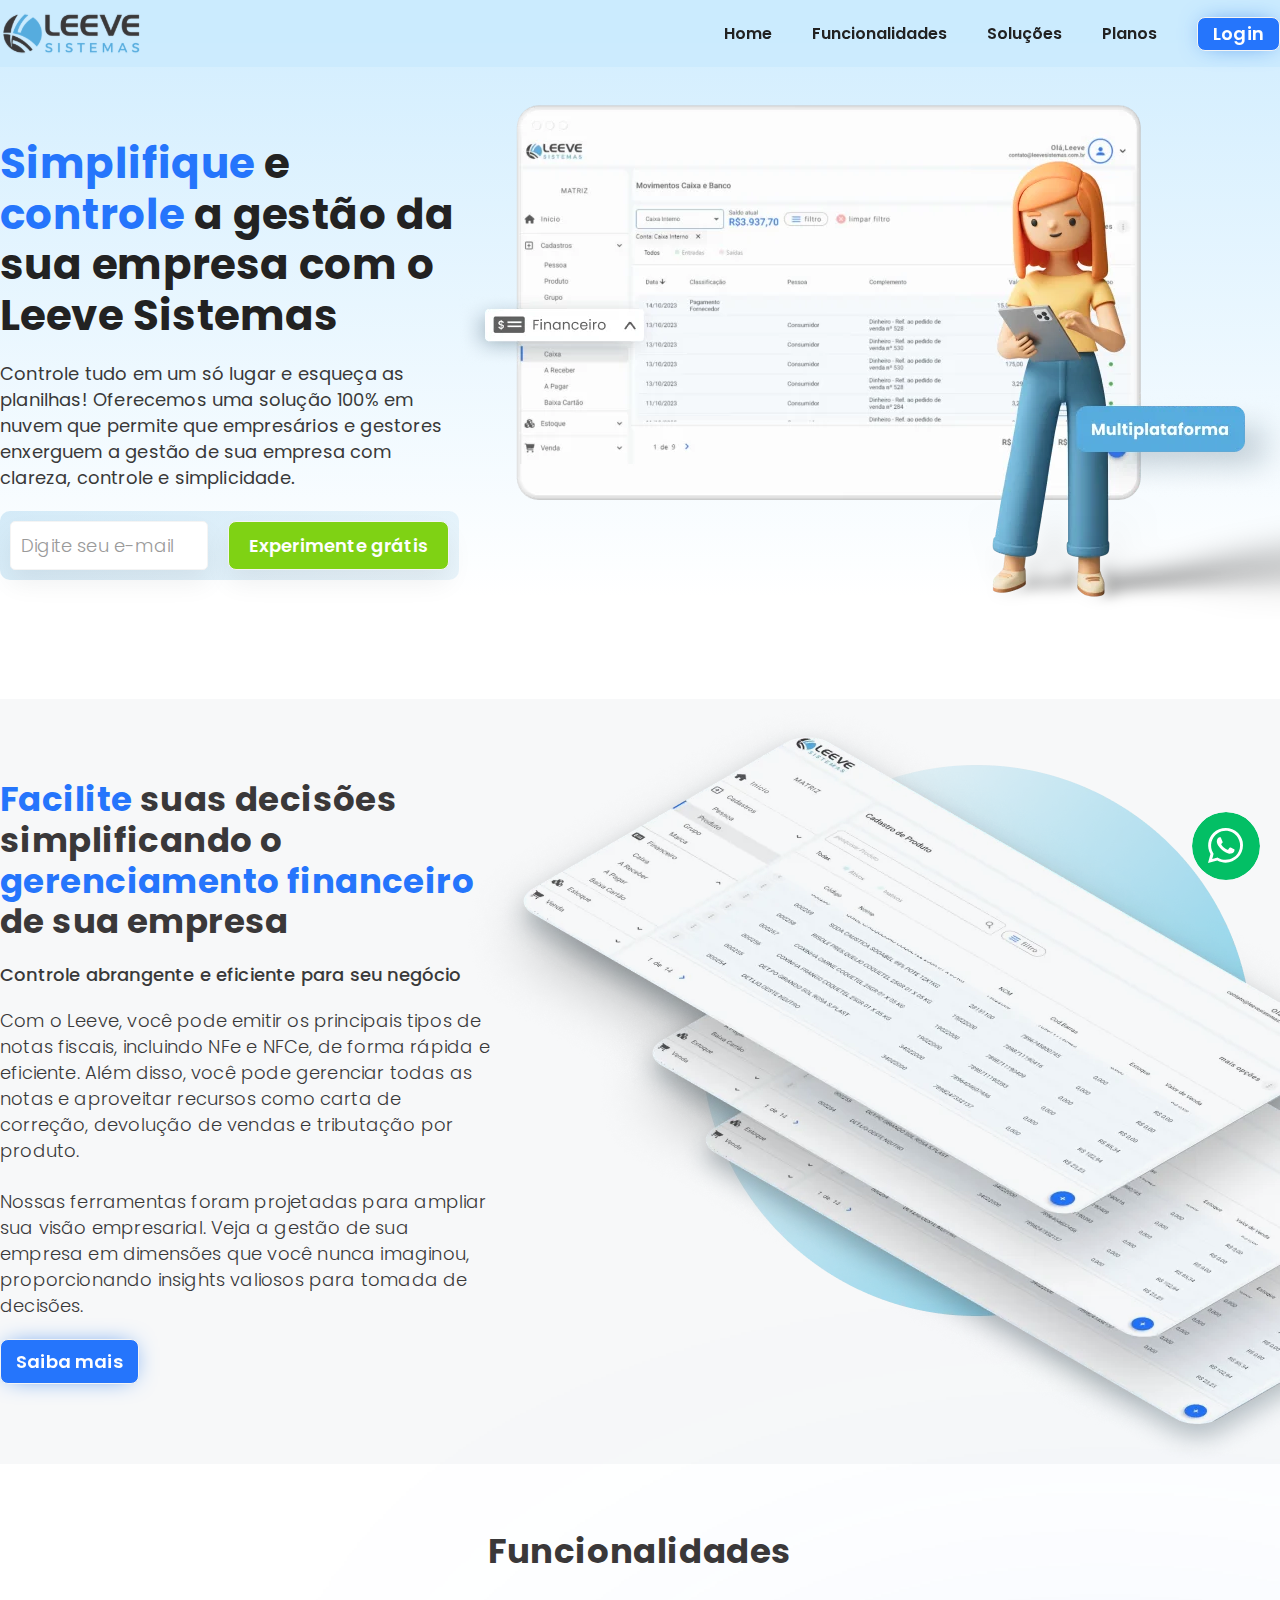
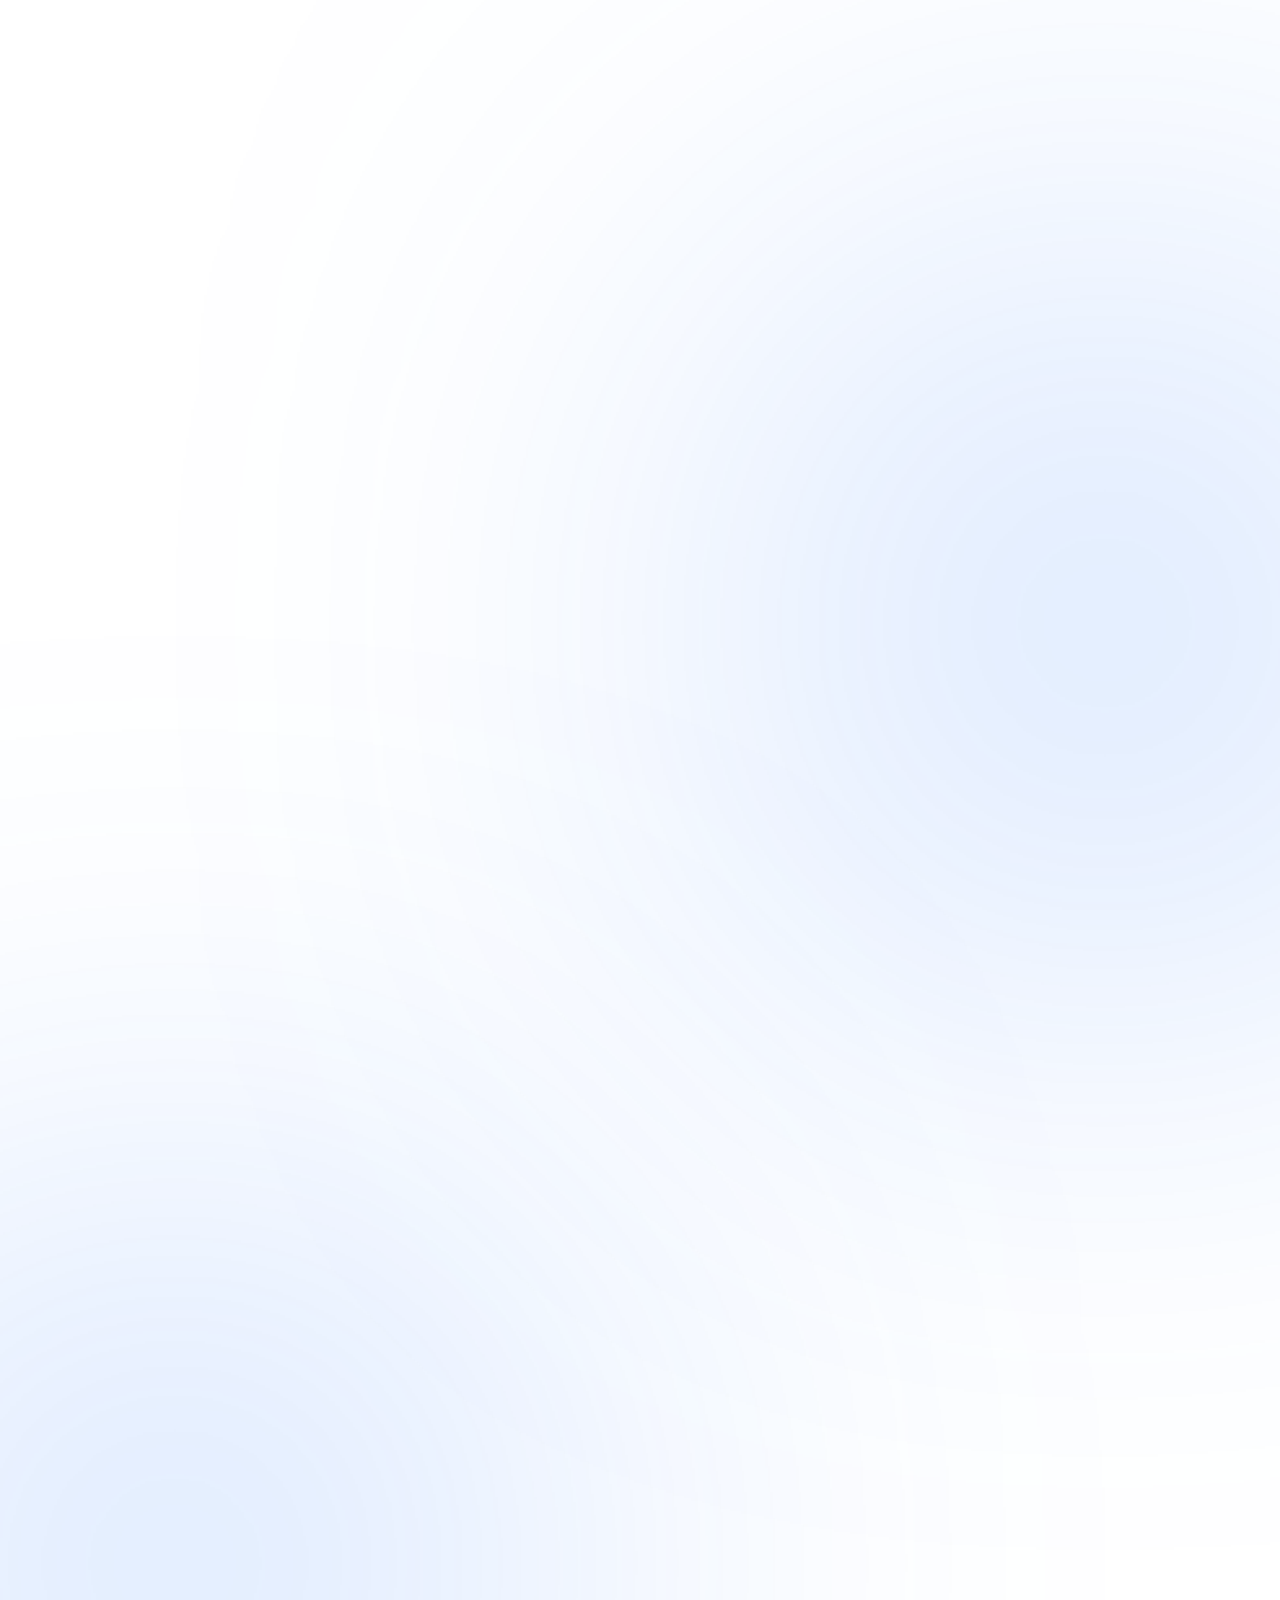
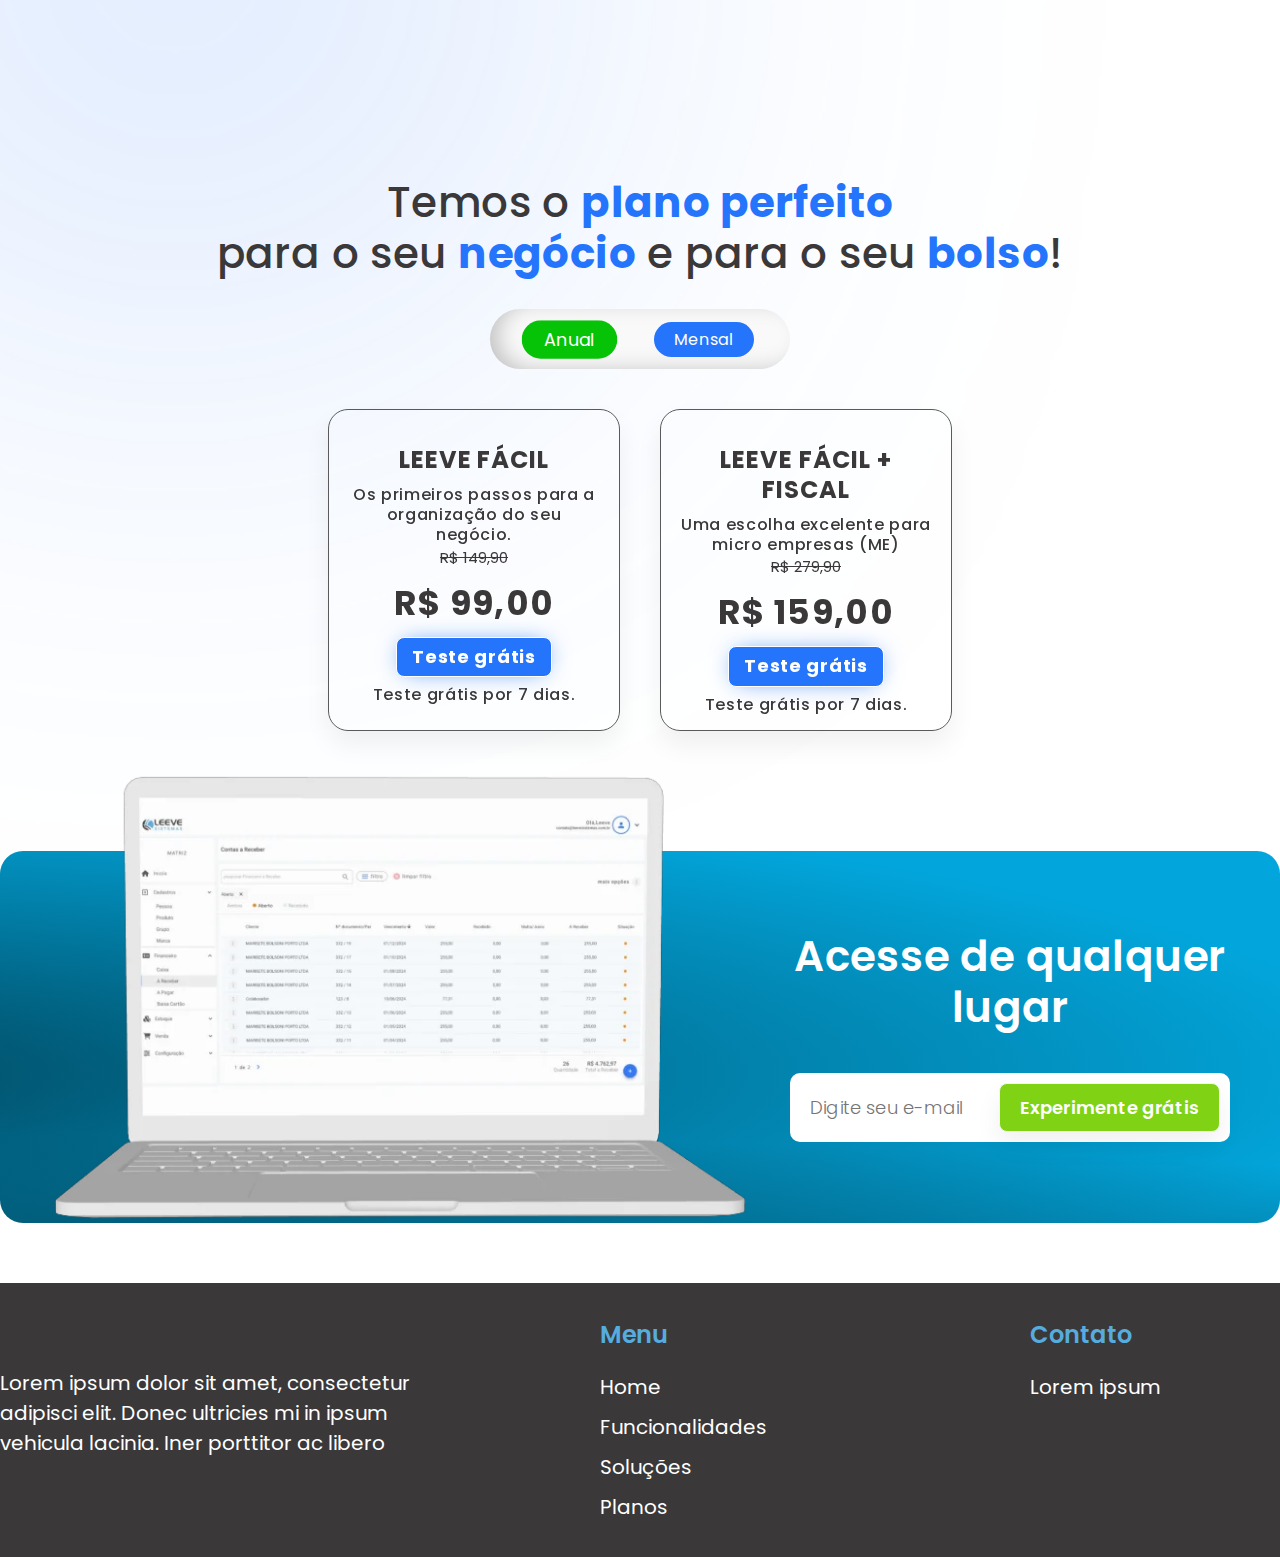
<file: index.html>
<!DOCTYPE html>
<html lang="pt-br">

<head>
    <meta charset="UTF-8">
    <meta name="viewport" content="width=device-width, initial-scale=1.0">
    <title>Leeve Sistemas</title>
    <link rel="stylesheet" href="css/style.css">
    <meta name="description"
        content="Simplifique a gestão da sua empresa! Controle tudo em um só lugar, esqueça as planilhas, venha para Leeve Sistemas! Teste gratis!">
    <meta property="og:image" content="https://carlosx559.github.io/leeve_sistemas/img/logo.png">
    <meta property="og:image:type" content="image/png">
    <link rel="apple-touch-icon" sizes="72x72" href="favicon/apple-touch-icon.png">
    <link rel="icon" type="image/png" sizes="32x32" href="favicon/favicon-32x32.png">
    <link rel="icon" type="image/png" sizes="16x16" href="favicon/favicon-16x16.png">
    <link rel="manifest" href="favicon/site.webmanifest">
    <link rel="mask-icon" href="favicon/safari-pinned-tab.svg" color="#5bbad5">
    <meta name="msapplication-TileColor" content="#da532c">
    <meta name="theme-color" content="#ffffff">
</head>

<body>

    <section id="home">
        <header>
            <div class="menu_mobile">

                <a href="index.html">
                    <img src="img/logo_leeve_sistemas.svg" alt="">
                </a>

                <svg class="menu_open" width="64" height="30" viewBox="0 0 64 30" fill="none"
                    xmlns="http://www.w3.org/2000/svg">
                    <rect width="64" height="2" rx="1" fill="#0C4DA2" />
                    <rect y="14" width="42.9589" height="2" rx="1" fill="#0C4DA2" />
                    <rect y="28" width="56.9863" height="2" rx="1" fill="#0C4DA2" />
                </svg>

            </div>

            <div class="container_menu" id="container_menu">
                <div class="container_menu_int">
                    <div class="area_menu">

                        <svg class="close" width="33" height="32" viewBox="0 0 33 32" fill="none"
                            xmlns="http://www.w3.org/2000/svg">
                            <rect x="0.583984" y="30.4811" width="42.9589" height="2" rx="1"
                                transform="rotate(-45 0.583984 30.4811)" fill="#0C4DA2" />
                            <rect x="30.9604" y="31.8955" width="42.9589" height="2" rx="1"
                                transform="rotate(-135 30.9604 31.8955)" fill="#0C4DA2" />
                        </svg>


                        <a href="index.html">
                            <img class="logo_desktop" src="img/logo_leeve_sistemas.svg" alt="">
                        </a>

                        <nav>
                            <ul>
                                <li>
                                    <a href="#home">
                                        Home
                                    </a>
                                </li>
                                <li>
                                    <a href="#funcionalidades">
                                        Funcionalidades
                                    </a>
                                </li>
                                <li>
                                    <a href="#solucoes">
                                        Soluções
                                    </a>
                                </li>
                                <li>
                                    <a href="#planos">
                                        Planos
                                    </a>
                                </li>
                                <li>
                                    <a href="https://app.moviva.com.br/login.xhtml" target="_blank">
                                        <div class="btn_menu btn_scale">
                                            <h2>
                                                Login
                                            </h2>
                                        </div>
                                    </a>
                                </li>
                                <!--<li>
                                    <a href="#">
                                        Contato
                                    </a>
                                </li>-->
                            </ul>
                        </nav>

                    </div>
                </div>
            </div>
        </header>

        <div class="area_whatsapp">
            <a href="https://api.whatsapp.com/send?phone=556696847219&text=Quero%20saber%20mais%20sobre%20a%20Leeve%20Sistemas!"
                target="_blank">
                <img class="animation" src="img/whatsapp.svg" alt="">
            </a>
        </div>

        <div class="container_home">
            <div class="container_home_int">
                <div class="area_home">
                    <div class="area_texts_home">
                        <div class="title_home">
                            <h2>
                                <b>Simplifique</b> e <b>controle</b> a gestão da sua empresa com o Leeve Sistemas
                            </h2>
                        </div>
                        <div class="sub_title_home">
                            <p>
                                Controle tudo em um só lugar e esqueça as planilhas! Oferecemos uma solução 100% em
                                nuvem que permite que empresários e gestores enxerguem a gestão de sua empresa com
                                clareza, controle e simplicidade.
                            </p>
                        </div>
                        <form action="" method="POST" id="email_home">
                            <input class="email" type="email" name="email" placeholder="Digite seu e-mail" required>
                            <input class="enviar" type="submit" value="Experimente grátis">
                        </form>
                    </div>

                    <img class="home_bg" src="img/home_bg.webp" alt="">

                </div>

                <!--<div class="area_icones">
                    <div class="icones_home">
                        <div class="icones_home_int">
                            <svg width="42" height="28" viewBox="0 0 42 28" fill="none"
                                xmlns="http://www.w3.org/2000/svg">
                                <path
                                    d="M4.66667 2.33333C3.37604 2.33333 2.33333 3.37604 2.33333 4.66667V23.3333C2.33333 24.624 3.37604 25.6667 4.66667 25.6667H37.3333C38.624 25.6667 39.6667 24.624 39.6667 23.3333V4.66667C39.6667 3.37604 38.624 2.33333 37.3333 2.33333H4.66667ZM0 4.66667C0 2.09271 2.09271 0 4.66667 0H37.3333C39.9073 0 42 2.09271 42 4.66667V23.3333C42 25.9073 39.9073 28 37.3333 28H4.66667C2.09271 28 0 25.9073 0 23.3333V4.66667ZM6.41667 5.25H7.58333C8.225 5.25 8.75 5.775 8.75 6.41667V7.58333C8.75 8.225 8.225 8.75 7.58333 8.75H6.41667C5.775 8.75 5.25 8.225 5.25 7.58333V6.41667C5.25 5.775 5.775 5.25 6.41667 5.25ZM5.25 13.4167C5.25 12.775 5.775 12.25 6.41667 12.25H7.58333C8.225 12.25 8.75 12.775 8.75 13.4167V14.5833C8.75 15.225 8.225 15.75 7.58333 15.75H6.41667C5.775 15.75 5.25 15.225 5.25 14.5833V13.4167ZM6.41667 19.25H7.58333C8.225 19.25 8.75 19.775 8.75 20.4167V21.5833C8.75 22.225 8.225 22.75 7.58333 22.75H6.41667C5.775 22.75 5.25 22.225 5.25 21.5833V20.4167C5.25 19.775 5.775 19.25 6.41667 19.25ZM12.25 6.41667C12.25 5.775 12.775 5.25 13.4167 5.25H14.5833C15.225 5.25 15.75 5.775 15.75 6.41667V7.58333C15.75 8.225 15.225 8.75 14.5833 8.75H13.4167C12.775 8.75 12.25 8.225 12.25 7.58333V6.41667ZM13.4167 12.25H14.5833C15.225 12.25 15.75 12.775 15.75 13.4167V14.5833C15.75 15.225 15.225 15.75 14.5833 15.75H13.4167C12.775 15.75 12.25 15.225 12.25 14.5833V13.4167C12.25 12.775 12.775 12.25 13.4167 12.25ZM19.25 6.41667C19.25 5.775 19.775 5.25 20.4167 5.25H21.5833C22.225 5.25 22.75 5.775 22.75 6.41667V7.58333C22.75 8.225 22.225 8.75 21.5833 8.75H20.4167C19.775 8.75 19.25 8.225 19.25 7.58333V6.41667ZM20.4167 12.25H21.5833C22.225 12.25 22.75 12.775 22.75 13.4167V14.5833C22.75 15.225 22.225 15.75 21.5833 15.75H20.4167C19.775 15.75 19.25 15.225 19.25 14.5833V13.4167C19.25 12.775 19.775 12.25 20.4167 12.25ZM26.25 6.41667C26.25 5.775 26.775 5.25 27.4167 5.25H28.5833C29.225 5.25 29.75 5.775 29.75 6.41667V7.58333C29.75 8.225 29.225 8.75 28.5833 8.75H27.4167C26.775 8.75 26.25 8.225 26.25 7.58333V6.41667ZM27.4167 12.25H28.5833C29.225 12.25 29.75 12.775 29.75 13.4167V14.5833C29.75 15.225 29.225 15.75 28.5833 15.75H27.4167C26.775 15.75 26.25 15.225 26.25 14.5833V13.4167C26.25 12.775 26.775 12.25 27.4167 12.25ZM33.25 6.41667C33.25 5.775 33.775 5.25 34.4167 5.25H35.5833C36.225 5.25 36.75 5.775 36.75 6.41667V7.58333C36.75 8.225 36.225 8.75 35.5833 8.75H34.4167C33.775 8.75 33.25 8.225 33.25 7.58333V6.41667ZM34.4167 12.25H35.5833C36.225 12.25 36.75 12.775 36.75 13.4167V14.5833C36.75 15.225 36.225 15.75 35.5833 15.75H34.4167C33.775 15.75 33.25 15.225 33.25 14.5833V13.4167C33.25 12.775 33.775 12.25 34.4167 12.25ZM33.25 20.4167C33.25 19.775 33.775 19.25 34.4167 19.25H35.5833C36.225 19.25 36.75 19.775 36.75 20.4167V21.5833C36.75 22.225 36.225 22.75 35.5833 22.75H34.4167C33.775 22.75 33.25 22.225 33.25 21.5833V20.4167ZM12.8333 19.8333H29.1667C29.8083 19.8333 30.3333 20.3583 30.3333 21C30.3333 21.6417 29.8083 22.1667 29.1667 22.1667H12.8333C12.1917 22.1667 11.6667 21.6417 11.6667 21C11.6667 20.3583 12.1917 19.8333 12.8333 19.8333Z"
                                    fill="#42454A" />
                            </svg>
                            <div class="title_icones_home">
                                <h2>
                                    Acessibilidade
                                </h2>
                            </div>
                        </div>
                    </div>
                    <div class="icones_home">
                        <div class="icones_home_int">
                            <svg width="40" height="36" viewBox="0 0 40 36" fill="none"
                                xmlns="http://www.w3.org/2000/svg">
                                <path
                                    d="M12.5 3.6V7.2H27.5V3.6C27.5 2.94 26.9375 2.4 26.25 2.4H13.75C13.0625 2.4 12.5 2.94 12.5 3.6ZM10 7.2V3.6C10 1.6125 11.6797 0 13.75 0H26.25C28.3203 0 30 1.6125 30 3.6V7.2H35C37.7578 7.2 40 9.3525 40 12V31.2C40 33.8475 37.7578 36 35 36H5C2.24219 36 0 33.8475 0 31.2V12C0 9.3525 2.24219 7.2 5 7.2H10ZM28.75 9.6H11.25H5C3.61719 9.6 2.5 10.6725 2.5 12V31.2C2.5 32.5275 3.61719 33.6 5 33.6H35C36.3828 33.6 37.5 32.5275 37.5 31.2V12C37.5 10.6725 36.3828 9.6 35 9.6H28.75Z"
                                    fill="#42454A" />
                            </svg>
                            <div class="title_icones_home">
                                <h2>
                                    Gestão
                                </h2>
                            </div>
                        </div>
                    </div>
                    <div class="icones_home">
                        <div class="icones_home_int">
                            <svg width="24" height="36" viewBox="0 0 24 36" fill="none"
                                xmlns="http://www.w3.org/2000/svg">
                                <path
                                    d="M20.0659 18.1477C21.1705 16.5094 21.8182 14.5266 21.8182 12.375C21.8182 6.78516 17.4205 2.25 12 2.25C6.57955 2.25 2.18182 6.78516 2.18182 12.375C2.18182 14.5266 2.82955 16.5094 3.93409 18.1477C4.21364 18.5625 4.53409 19.0125 4.86136 19.4836C5.72727 20.7141 6.70909 22.0992 7.45227 23.4984C8.05909 24.6375 8.38636 25.8398 8.55682 27.007H6.34091C6.19091 26.1633 5.93864 25.3406 5.53636 24.5813C4.86136 23.3156 4.02273 22.1273 3.18409 20.9391C2.82955 20.4398 2.475 19.9406 2.13409 19.4344C0.790909 17.4305 0 14.9977 0 12.375C0 5.54063 5.37273 0 12 0C18.6273 0 24 5.54063 24 12.375C24 14.9977 23.2091 17.4305 21.8591 19.4273C21.5182 19.9336 21.1636 20.4328 20.8091 20.932C19.9705 22.1133 19.1318 23.3016 18.4568 24.5742C18.0545 25.3336 17.8023 26.1562 17.6523 27H15.4432C15.6136 25.8328 15.9409 24.6305 16.5477 23.4914C17.2909 22.0852 18.2727 20.7 19.1386 19.4766C19.4727 19.0055 19.7864 18.5625 20.0659 18.1406V18.1477ZM12 6.75C8.98636 6.75 6.54545 9.26719 6.54545 12.375C6.54545 12.9937 6.05455 13.5 5.45455 13.5C4.85455 13.5 4.36364 12.9937 4.36364 12.375C4.36364 8.02266 7.77955 4.5 12 4.5C12.6 4.5 13.0909 5.00625 13.0909 5.625C13.0909 6.24375 12.6 6.75 12 6.75ZM8.91136 31.5C9.36136 32.8078 10.575 33.75 12 33.75C13.425 33.75 14.6386 32.8078 15.0886 31.5H8.91136ZM6.54545 30.375V30.0023C6.54545 29.5875 6.87273 29.25 7.275 29.25H16.725C17.1273 29.25 17.4545 29.5875 17.4545 30.0023V30.375C17.4545 33.4828 15.0136 36 12 36C8.98636 36 6.54545 33.4828 6.54545 30.375Z"
                                    fill="#42454A" />
                            </svg>
                            <div class="title_icones_home">
                                <h2>
                                    Soluções
                                </h2>
                            </div>
                        </div>
                    </div>
                    <div class="icones_home">
                        <div class="icones_home_int">
                            <svg width="36" height="36" viewBox="0 0 36 36" fill="none"
                                xmlns="http://www.w3.org/2000/svg">
                                <path
                                    d="M18 2.25C22.1772 2.25 26.1832 3.90937 29.1369 6.86307C32.0906 9.81677 33.75 13.8228 33.75 18C33.75 22.1772 32.0906 26.1832 29.1369 29.1369C26.1832 32.0906 22.1772 33.75 18 33.75C13.8228 33.75 9.81677 32.0906 6.86307 29.1369C3.90937 26.1832 2.25 22.1772 2.25 18C2.25 13.8228 3.90937 9.81677 6.86307 6.86307C9.81677 3.90937 13.8228 2.25 18 2.25ZM18 36C22.7739 36 27.3523 34.1036 30.7279 30.7279C34.1036 27.3523 36 22.7739 36 18C36 13.2261 34.1036 8.64773 30.7279 5.27208C27.3523 1.89642 22.7739 0 18 0C13.2261 0 8.64773 1.89642 5.27208 5.27208C1.89642 8.64773 0 13.2261 0 18C0 22.7739 1.89642 27.3523 5.27208 30.7279C8.64773 34.1036 13.2261 36 18 36ZM18 22.5C18.5967 22.5 19.169 22.7371 19.591 23.159C20.0129 23.581 20.25 24.1533 20.25 24.75C20.25 25.3467 20.0129 25.919 19.591 26.341C19.169 26.7629 18.5967 27 18 27C17.4033 27 16.831 26.7629 16.409 26.341C15.9871 25.919 15.75 25.3467 15.75 24.75C15.75 24.1533 15.9871 23.581 16.409 23.159C16.831 22.7371 17.4033 22.5 18 22.5ZM18 29.25C20.482 29.25 22.5 27.232 22.5 24.75C22.5 22.6547 21.0656 20.8898 19.125 20.3906V6.75C19.125 6.13125 18.6188 5.625 18 5.625C17.3813 5.625 16.875 6.13125 16.875 6.75V20.3906C14.9344 20.8898 13.5 22.6547 13.5 24.75C13.5 27.232 15.518 29.25 18 29.25ZM10.125 11.8125C10.5726 11.8125 11.0018 11.6347 11.3182 11.3182C11.6347 11.0018 11.8125 10.5726 11.8125 10.125C11.8125 9.67745 11.6347 9.24823 11.3182 8.93176C11.0018 8.61529 10.5726 8.4375 10.125 8.4375C9.67745 8.4375 9.24823 8.61529 8.93176 8.93176C8.61529 9.24823 8.4375 9.67745 8.4375 10.125C8.4375 10.5726 8.61529 11.0018 8.93176 11.3182C9.24823 11.6347 9.67745 11.8125 10.125 11.8125ZM8.4375 18C8.4375 17.5524 8.25971 17.1232 7.94324 16.8068C7.62678 16.4903 7.19755 16.3125 6.75 16.3125C6.30245 16.3125 5.87323 16.4903 5.55676 16.8068C5.24029 17.1232 5.0625 17.5524 5.0625 18C5.0625 18.4476 5.24029 18.8768 5.55676 19.1932C5.87323 19.5097 6.30245 19.6875 6.75 19.6875C7.19755 19.6875 7.62678 19.5097 7.94324 19.1932C8.25971 18.8768 8.4375 18.4476 8.4375 18ZM29.25 19.6875C29.6976 19.6875 30.1268 19.5097 30.4432 19.1932C30.7597 18.8768 30.9375 18.4476 30.9375 18C30.9375 17.5524 30.7597 17.1232 30.4432 16.8068C30.1268 16.4903 29.6976 16.3125 29.25 16.3125C28.8024 16.3125 28.3732 16.4903 28.0568 16.8068C27.7403 17.1232 27.5625 17.5524 27.5625 18C27.5625 18.4476 27.7403 18.8768 28.0568 19.1932C28.3732 19.5097 28.8024 19.6875 29.25 19.6875ZM27.5625 10.125C27.5625 9.67745 27.3847 9.24823 27.0682 8.93176C26.7518 8.61529 26.3226 8.4375 25.875 8.4375C25.4274 8.4375 24.9982 8.61529 24.6818 8.93176C24.3653 9.24823 24.1875 9.67745 24.1875 10.125C24.1875 10.5726 24.3653 11.0018 24.6818 11.3182C24.9982 11.6347 25.4274 11.8125 25.875 11.8125C26.3226 11.8125 26.7518 11.6347 27.0682 11.3182C27.3847 11.0018 27.5625 10.5726 27.5625 10.125Z"
                                    fill="#42454A" />
                            </svg>

                            <div class="title_icones_home">
                                <h2>
                                    Entrega
                                </h2>
                            </div>
                        </div>
                    </div>
                    <div class="icones_home">
                        <div class="icones_home_int">
                            <svg width="48" height="36" viewBox="0 0 48 36" fill="none"
                                xmlns="http://www.w3.org/2000/svg">
                                <path
                                    d="M22.6667 2.57143C23.4 2.57143 24 3.15 24 3.85714V14.1429C24 14.85 23.4 15.4286 22.6667 15.4286H4C3.26667 15.4286 2.66667 14.85 2.66667 14.1429V3.85714C2.66667 3.15 3.26667 2.57143 4 2.57143H22.6667ZM4 0C1.79167 0 0 1.72768 0 3.85714V14.1429C0 16.2723 1.79167 18 4 18H22.6667C24.875 18 26.6667 16.2723 26.6667 14.1429V3.85714C26.6667 1.72768 24.875 0 22.6667 0H4ZM44 2.57143C44.7333 2.57143 45.3333 3.15 45.3333 3.85714V24.4286C45.3333 25.1357 44.7333 25.7143 44 25.7143H36C35.2667 25.7143 34.6667 25.1357 34.6667 24.4286V3.85714C34.6667 3.15 35.2667 2.57143 36 2.57143H44ZM36 0C33.7917 0 32 1.72768 32 3.85714V24.4286C32 26.558 33.7917 28.2857 36 28.2857H44C46.2083 28.2857 48 26.558 48 24.4286V3.85714C48 1.72768 46.2083 0 44 0H36ZM9.33333 24.4286H24C24.7333 24.4286 25.3333 25.0071 25.3333 25.7143V32.1429C25.3333 32.85 24.7333 33.4286 24 33.4286H9.33333C8.6 33.4286 8 32.85 8 32.1429V25.7143C8 25.0071 8.6 24.4286 9.33333 24.4286ZM5.33333 25.7143V32.1429C5.33333 34.2723 7.125 36 9.33333 36H24C26.2083 36 28 34.2723 28 32.1429V25.7143C28 23.5848 26.2083 21.8571 24 21.8571H9.33333C7.125 21.8571 5.33333 23.5848 5.33333 25.7143Z"
                                    fill="#42454A" />
                            </svg>

                            <div class="title_icones_home">
                                <h2>
                                    Personalização
                                </h2>
                            </div>
                        </div>
                    </div>
                </div>-->

            </div>
        </div>

    </section>

    <div class="container_controle">
        <div class="container_controle_int">
            <div class="area_controle">
                <div class="area_texts_controle">
                    <div class="title_controle animation_texts">
                        <h2>
                            <b>Facilite</b> suas decisões simplificando o <b>gerenciamento financeiro</b> de sua empresa
                        </h2>
                    </div>
                    <div class="info_controle animation_texts">
                        <p>
                            Controle abrangente e eficiente para seu negócio
                        </p>
                    </div>
                    <div class="sub_title_controle animation_texts">
                        <p>
                            Com o Leeve, você pode emitir os principais tipos de notas fiscais, incluindo NFe e NFCe, de
                            forma rápida e eficiente. Além disso, você pode gerenciar todas as notas e aproveitar
                            recursos como carta de correção, devolução de vendas e tributação por produto.<br><br>

                            Nossas ferramentas foram projetadas para ampliar sua visão empresarial. Veja a gestão de sua
                            empresa em dimensões que você nunca imaginou, proporcionando insights valiosos para tomada
                            de decisões.
                        </p>
                    </div>
                    <a href="https://api.whatsapp.com/send?phone=556696847219&text=Quero%20saber%20mais%20sobre%20a%20Leeve%20Sistemas!"
                        target="_blank">
                        <div class="btn_lead animation_texts">
                            <h2>Saiba mais</h2>
                        </div>
                    </a>

                </div>


                <img class="controle" src="img/controle.webp" alt="">

                <!--<div class="area_box_controle">
                    <div class="box_controle">

                    </div>

                    <div class="box_controle_2">
                        
                    </div>
                </div>-->

            </div>
        </div>
    </div>


    <div class="container_cards" id="funcionalidades">
        <div class="container_cards_int">
            <div class="title_cards">
                <h2>
                    Funcionalidades
                </h2>
            </div>
            <div class="area_cards">

                <div class="cards_section cards_bg1" data-animation="down" data-delay-1>
                    <div class="cards_section_int">
                        <img src="img/gerenciamento.svg" alt="">

                        <div class="title_cards_section color-texts">
                            <h2 class="color-texts">
                                Gerenciamento
                            </h2>
                        </div>

                        <div class="sub_title_cards_section color-texts">
                            <p class="color-texts">
                                Avalie as contas a receber e a pagar, estabeleça limite de crédito, emita recibos e
                                promissórias, crie relatórios personalizados e mantenha o controle do caixa e do banco.
                            </p>
                        </div>

                    </div>

                </div>

                <div class="cards_section cards_bg2" data-animation="down" data-delay-2>
                    <div class="cards_section_int">
                        <img src="img/facilidade.svg" alt="">

                        <div class="title_cards_section color-texts">
                            <h2 class="color-texts">
                                Facilidade
                            </h2>
                        </div>

                        <div class="sub_title_cards_section color-texts">
                            <p class="color-texts">
                                Emita comprovantes, acompanhe descontos e créditos, receba alertas de estoque, lide com
                                devoluções de venda e envie comprovantes pelo WhatsApp.
                            </p>
                        </div>

                    </div>

                </div>

                <div class="cards_section cards_bg3" data-animation="down" data-delay-3>
                    <div class="cards_section_int">
                        <img src="img/organizacao.svg" alt="">

                        <div class="title_cards_section">
                            <h2 class="color-texts">
                                Organização
                            </h2>
                        </div>

                        <div class="sub_title_cards_section">
                            <p class="color-texts">
                                Cadastre, gerencie e organize seus produtos de forma simples, por grupo e marca, além da
                                emissão de relatórios gerenciais para a dimensão de sua rotina.
                            </p>
                        </div>

                    </div>

                </div>

            </div>
        </div>
    </div>

    <div class="container_compativel" id="solucoes">
        <div class="container_compativel_int">

            <div class="box_blur_1"></div>
            <div class="box_blur_2"></div>

            <div class="area_compativel_total">
                <div class="area_compativel">
                    <img class="sistemas_solucoes" src="img/gestao.webp" alt="" width="631" height="447"
                        data-animation="left" loading="lazy">

                    <div class="area_texts_compativel">
                        <div class="title_compativel color-1" data-animation="right" data-delay-1>
                            <h2>
                                Gestão <b>transparente</b> e <b>transformadora</b>
                            </h2>
                        </div>
                        <div class="sub_title_compativel color-2" data-animation="right" data-delay-2>
                            <p>
                                O Leeve Sistemas oferece um controle total sobre suas finanças na nuvem. Nossa abordagem
                                simplificada permite que você enxergue todos os aspectos do seu negócio, desde o fluxo
                                de caixa até o que está lucrando, pagando e recebendo. Simplifique a gestão financeira,
                                eliminando a necessidade de planilhas complexas. Ganhe tempo para se concentrar no
                                crescimento do seu negócio.
                            </p>
                        </div>
                    </div>

                </div>

                <div class="area_compativel_2">

                    <div class="area_texts_compativel">
                        <div class="title_compativel  color-1" data-animation="left" data-delay-1>
                            <h2>
                                Oferecemos <b>soluções adaptadas</b> para uma ampla variedade de segmentos empresariais
                            </h2>
                        </div>
                        <div class="sub_title_compativel color-2" data-animation="left" data-delay-2>
                            <p>
                                Nossa abordagem é flexível e personalizada, garantindo que possamos solucionar
                                especificamente os desafios e requisitos do seu perfil de negócio. Seja qual for o seu
                                ramo de atuação, estamos aqui para ajudar a impulsionar o seu sucesso.
                            </p>
                        </div>
                        <a href="https://api.whatsapp.com/send?phone=556696847219&text=Quero%20saber%20mais%20sobre%20a%20Leeve%20Sistemas!"
                            target="_blank" data-animation="left" data-delay-2>
                            <div class="btn_lead">
                                <h2>Saiba mais</h2>
                            </div>
                        </a>
                    </div>

                    <img class="sistemas_solucoes" src="img/solucoes.webp" alt="" width="694" height="476"
                        data-animation="right" loading="lazy">

                </div>

                <div class="area_compativel">
                    <img class="sistemas_solucoes" src="img/dispositivos_moveis.webp" alt="" width="628" height="431"
                        data-animation="left" loading="lazy">

                    <div class="area_texts_compativel">
                        <div class="title_compativel color-1" data-animation="right" data-delay-1>
                            <h2>
                                O Leeve Sistemas é <b>compatível com dispositivos móveis</b>, computadores e tablets
                            </h2>
                        </div>
                        <div class="sub_title_compativel color-2" data-animation="right" data-delay-2>
                            <p>
                                Aproveite a <b>flexibilidade</b> da nuvem para acessar suas informações de qualquer
                                lugar, a
                                qualquer momento. O Leeve Sistemas é compatível com dispositivos móveis, computadores e
                                tablets, garantindo que <b>você esteja sempre no controle</b>, onde quer que esteja.
                                Acesse de
                                onde estiver, em qualquer dispositivo com acesso à internet. Não é necessário um
                                servidor ou altos investimentos em infraestrutura de rede.
                            </p>
                        </div>
                    </div>

                </div>


            </div>
        </div>
    </div>

    <div class="container_planos" id="planos">
        <div class="container_planos_int">

            <div class="title_planos_container color-1">
                <h2>
                    Temos o <b>plano perfeito</b><br>
                    para o seu <b>negócio</b> e para o seu <b>bolso</b>!
                </h2>
            </div>

            <div class="area_tempo_planos">
                <div class="plano_anual selected bg_color">
                    <h2>
                        Anual
                    </h2>
                </div>
                <!--<div class="plano_anual">
                    <h2>
                        Trimestral
                    </h2>
                </div>-->
                <div class="plano_anual">
                    <h2>
                        Mensal
                    </h2>
                </div>
            </div>

            <div class="area_planos">
                <div class="card_planos cards_bg">
                    <div class="card_planos_int">

                        <div class="area_text_planos">
                            <div class="title_planos">
                                <h2 class="color-texts">
                                    Leeve fácil
                                </h2>
                            </div>
                            <div class="sub_title_planos">
                                <p class="color-texts">
                                    Os primeiros passos para a organização do seu negócio.
                                </p>
                            </div>
                        </div>

                        <div class="area_precos_planos">
                            <div class="preco_del">
                                <del class="color-texts">R$ 149,90</del>
                            </div>
                            <div class="preco_plano">
                                <h2 class="color-texts">
                                    R$ 99,00
                                </h2>
                            </div>

                            <div class="area_btn_planos">
                                <a href="https://app.leevesistemas.com.br/#/inscricao?return=emailAqui" target="_blank">
                                    <div class="btn_planos">
                                        <h2>
                                            Teste grátis
                                        </h2>
                                    </div>
                                </a>
                            </div>
                            <div class="sub_title_planos">
                                <p class="color-texts">
                                    Teste grátis por 7 dias.
                                </p>
                            </div>
                        </div>

                    </div>
                </div>

                <div class="card_planos cards_bg">
                    <div class="card_planos_int">
                        <div class="area_text_planos">
                            <div class="title_planos">
                                <h2 class="color-texts">
                                    Leeve fácil + Fiscal
                                </h2>
                            </div>
                            <div class="sub_title_planos">
                                <p class="color-texts">
                                    Uma escolha excelente para micro empresas (ME)
                                </p>
                            </div>
                        </div>
                        <div class="area_precos_planos">
                            <div class="preco_del">
                                <del class="color-texts">R$ 279,90</del>
                            </div>
                            <div class="preco_plano">
                                <h2 class="color-texts">
                                    R$ 159,00
                                </h2>
                            </div>

                            <div class="area_btn_planos">
                                <a href="https://app.leevesistemas.com.br/#/inscricao?return=emailAqui" target="_blank">
                                    <div class="btn_planos">
                                        <h2>
                                            Teste grátis
                                        </h2>
                                    </div>
                                </a>
                            </div>
                            <div class="sub_title_planos">
                                <p class="color-texts">
                                    Teste grátis por 7 dias.
                                </p>
                            </div>
                        </div>

                    </div>
                </div>

                <!--<div class="card_planos cards_bg">
                    <div class="card_planos_int">
                        <div class="area_text_planos">
                            <div class="title_planos">
                                <h2 class="color-texts">
                                    Avançado
                                </h2>
                            </div>
                            <div class="sub_title_planos">
                                <p class="color-texts">
                                    A melhor solução para empresas de pequeno porte (EPP)
                                </p>
                            </div>
                        </div>
                        <div class="area_precos_planos">
                            <div class="preco_del">
                                <del class="color-texts">R$ 339,90</del>
                            </div>
                            <div class="preco_plano">
                                <h2 class="color-texts">
                                    R$ 249,90
                                </h2>
                            </div>

                            <div class="area_btn_planos">
                                <a href="#">
                                    <div class="btn_planos">
                                        <h2>
                                            COMPRAR
                                        </h2>
                                    </div>
                                </a>
                            </div>

                        </div>
                    </div>
                </div>-->

                <!--<div class="card_planos cards_bg">
                    <div class="card_planos_int">
                        <div class="area_text_planos">
                            <div class="title_planos">
                                <h2 class="color-texts">
                                    Performance
                                </h2>
                            </div>
                            <div class="sub_title_planos">
                                <p class="color-texts">
                                    O plano certo para empresas de médio porte
                                </p>
                            </div>
                        </div>
                        <div class="area_precos_planos">
                            <div class="preco_del">
                                <del class="color-texts">R$ 669,90</del>
                            </div>
                            <div class="preco_plano">
                                <h2 class="color-texts">
                                    R$ 499,90
                                </h2>
                            </div>

                            <div class="area_btn_planos">
                                <a href="#">
                                    <div class="btn_planos">

                                        <h2>
                                            COMPRAR
                                        </h2>
                                    </div>
                                </a>
                            </div>

                        </div>

                    </div>
                </div>-->

            </div>
        </div>
    </div>

    <div class="container_notebook">
        <div class="container_notebook_int">
            <div class="area_notebook">
                <img class="notebook_bg" src="img/notebook_bg.webp" alt="">

                <div class="area_form_texts">
                    <div class="title_notebook_bg">
                        <h2>
                            Acesse de qualquer lugar
                        </h2>
                    </div>
                    <form action="" method="POST" id="email_footer">
                        <input class="email_footer_text" type="email" name="email" placeholder="Digite seu e-mail"
                            required>
                        <input class="enviar" type="submit" value="Experimente grátis">
                    </form>
                </div>


            </div>
        </div>
    </div>


    <footer>
        <div class="container_footer">
            <div class="container_footer_int">
                <div class="area_footer">
                    <div class="area_logo_footer">
                        <a href="index.html">
                            <img class="logo_footer" src="img/logo_leeve_sistemas_footer.svg" alt="" loading="lazy">
                        </a>

                        <div class="sub_title_footer">
                            <p>
                                Lorem ipsum dolor sit amet, consectetur adipisci elit. Donec ultricies mi in ipsum
                                vehicula lacinia. Iner porttitor ac libero
                            </p>
                        </div>
                    </div>

                    <div class="area_infos_footer">
                        <div class="title_info_footer">
                            <h2>
                                Menu
                            </h2>
                        </div>

                        <div class="infos_footer">
                            <a href="#home">
                                Home
                            </a>
                            <a href="#funcionalidades">
                                Funcionalidades
                            </a>
                            <a href="#solucoes">
                                Soluções
                            </a>
                            <a href="#planos">
                                Planos
                            </a>
                        </div>

                    </div>

                    <div class="area_infos_footer">
                        <div class="title_info_footer">
                            <h2>
                                Contato
                            </h2>
                        </div>

                        <div class="infos_footer">
                            <div class="info_footer">
                                <p>
                                    Lorem ipsum
                                </p>
                            </div>

                        </div>

                    </div>

                </div>
            </div>
        </div>
    </footer>


    <script defer src="js/script.js"></script>

</body>

</html>
</file>
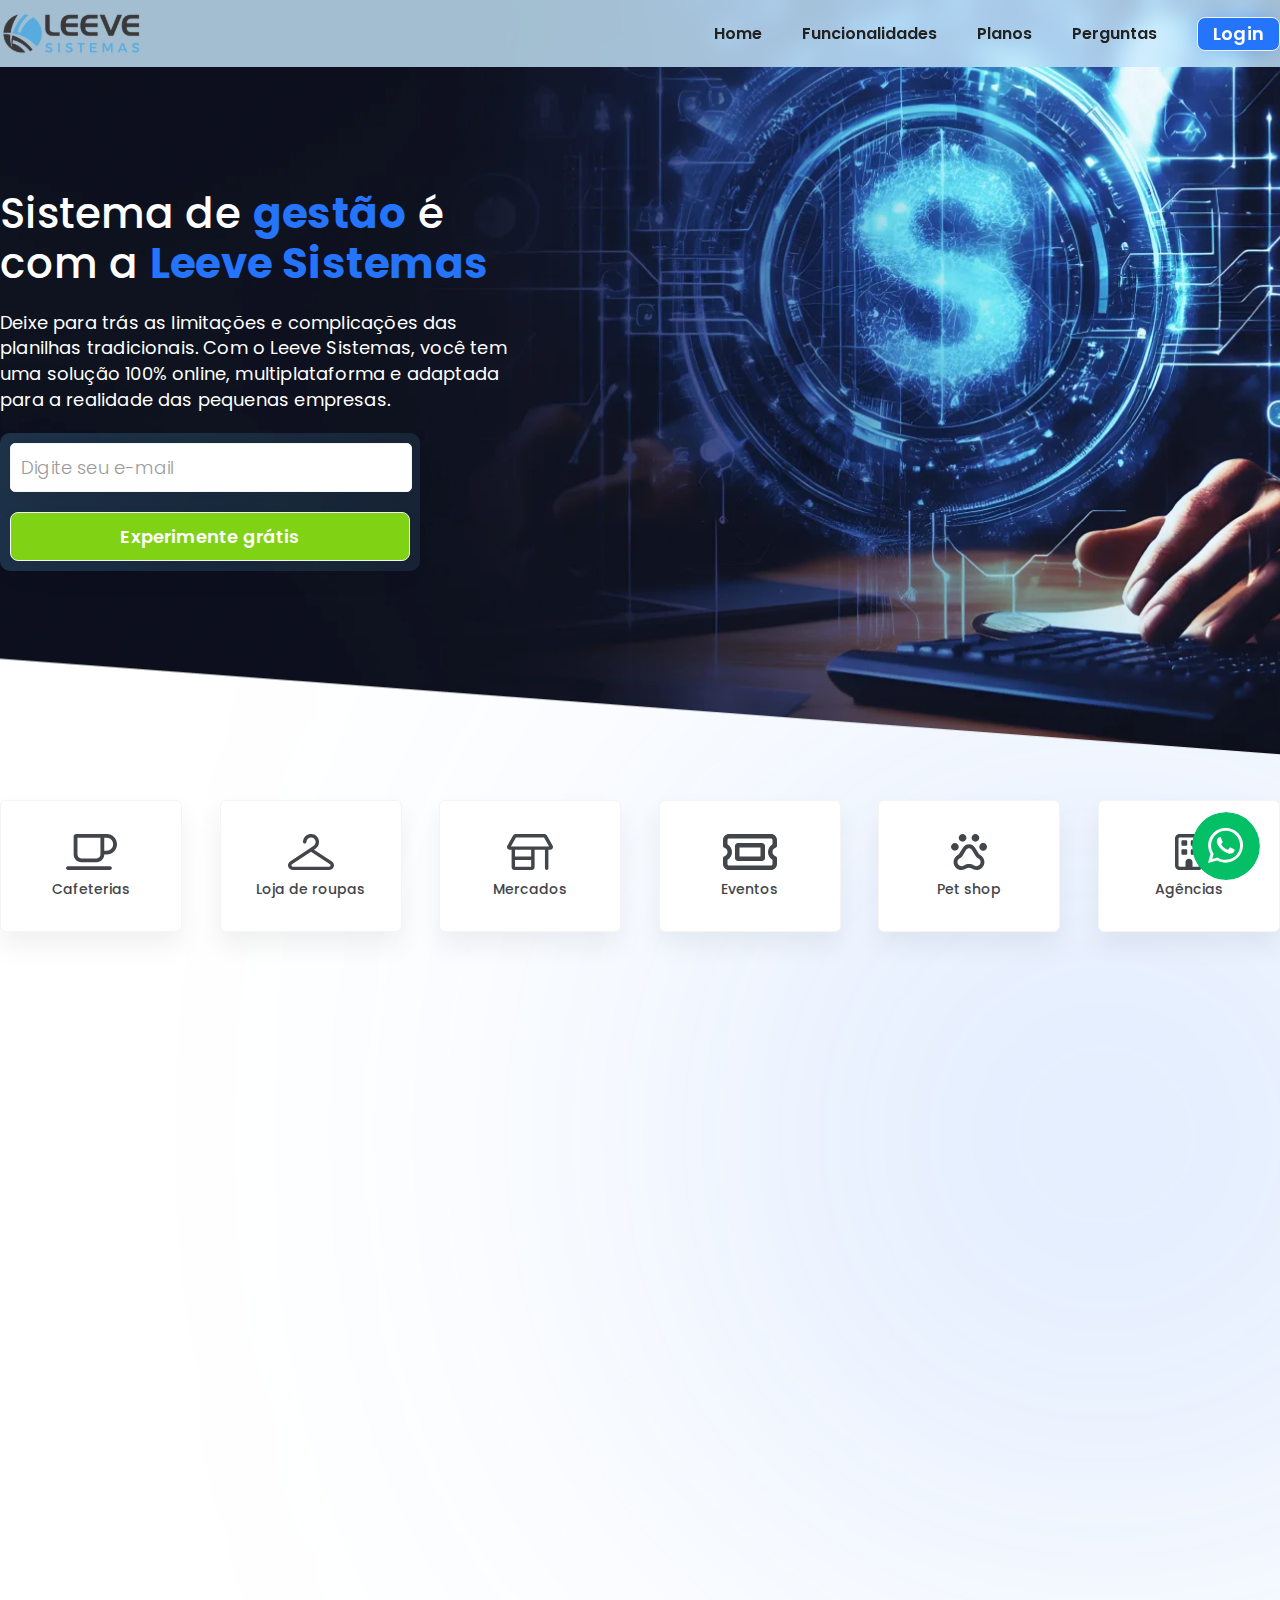
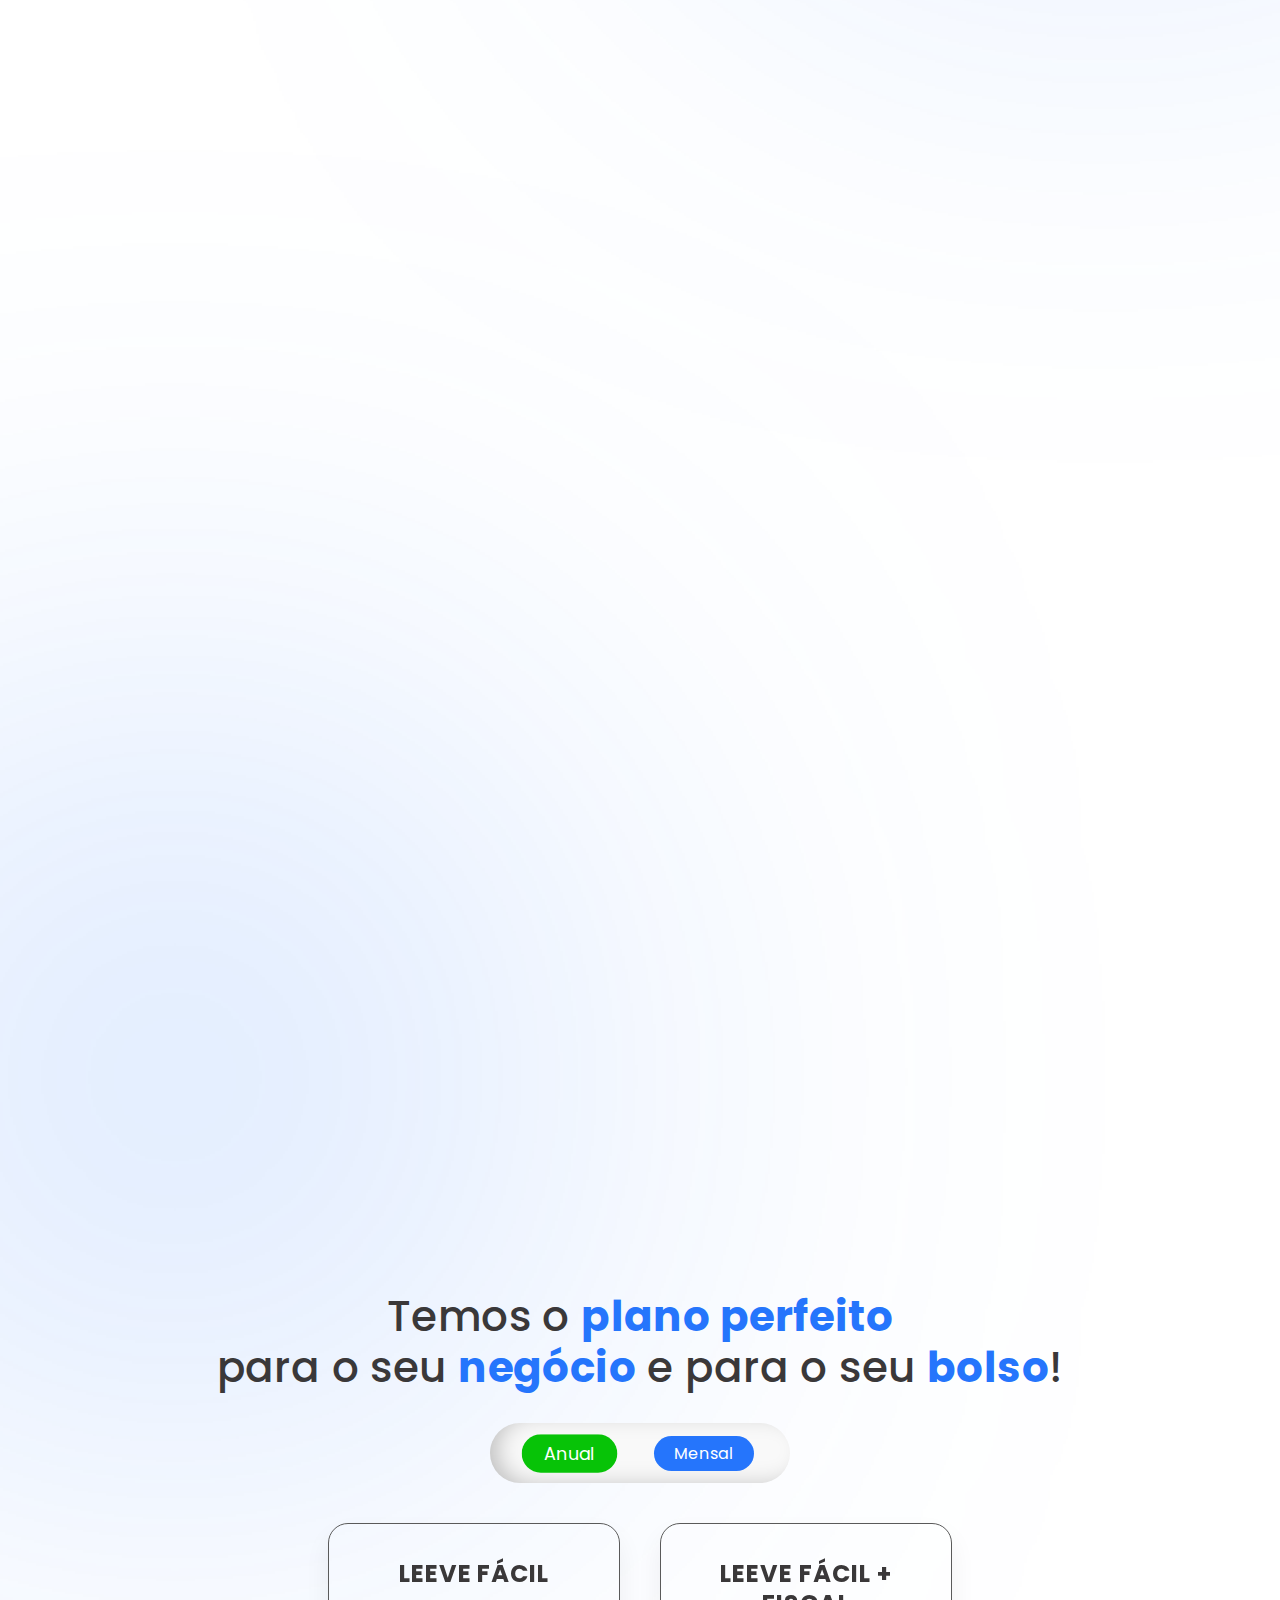
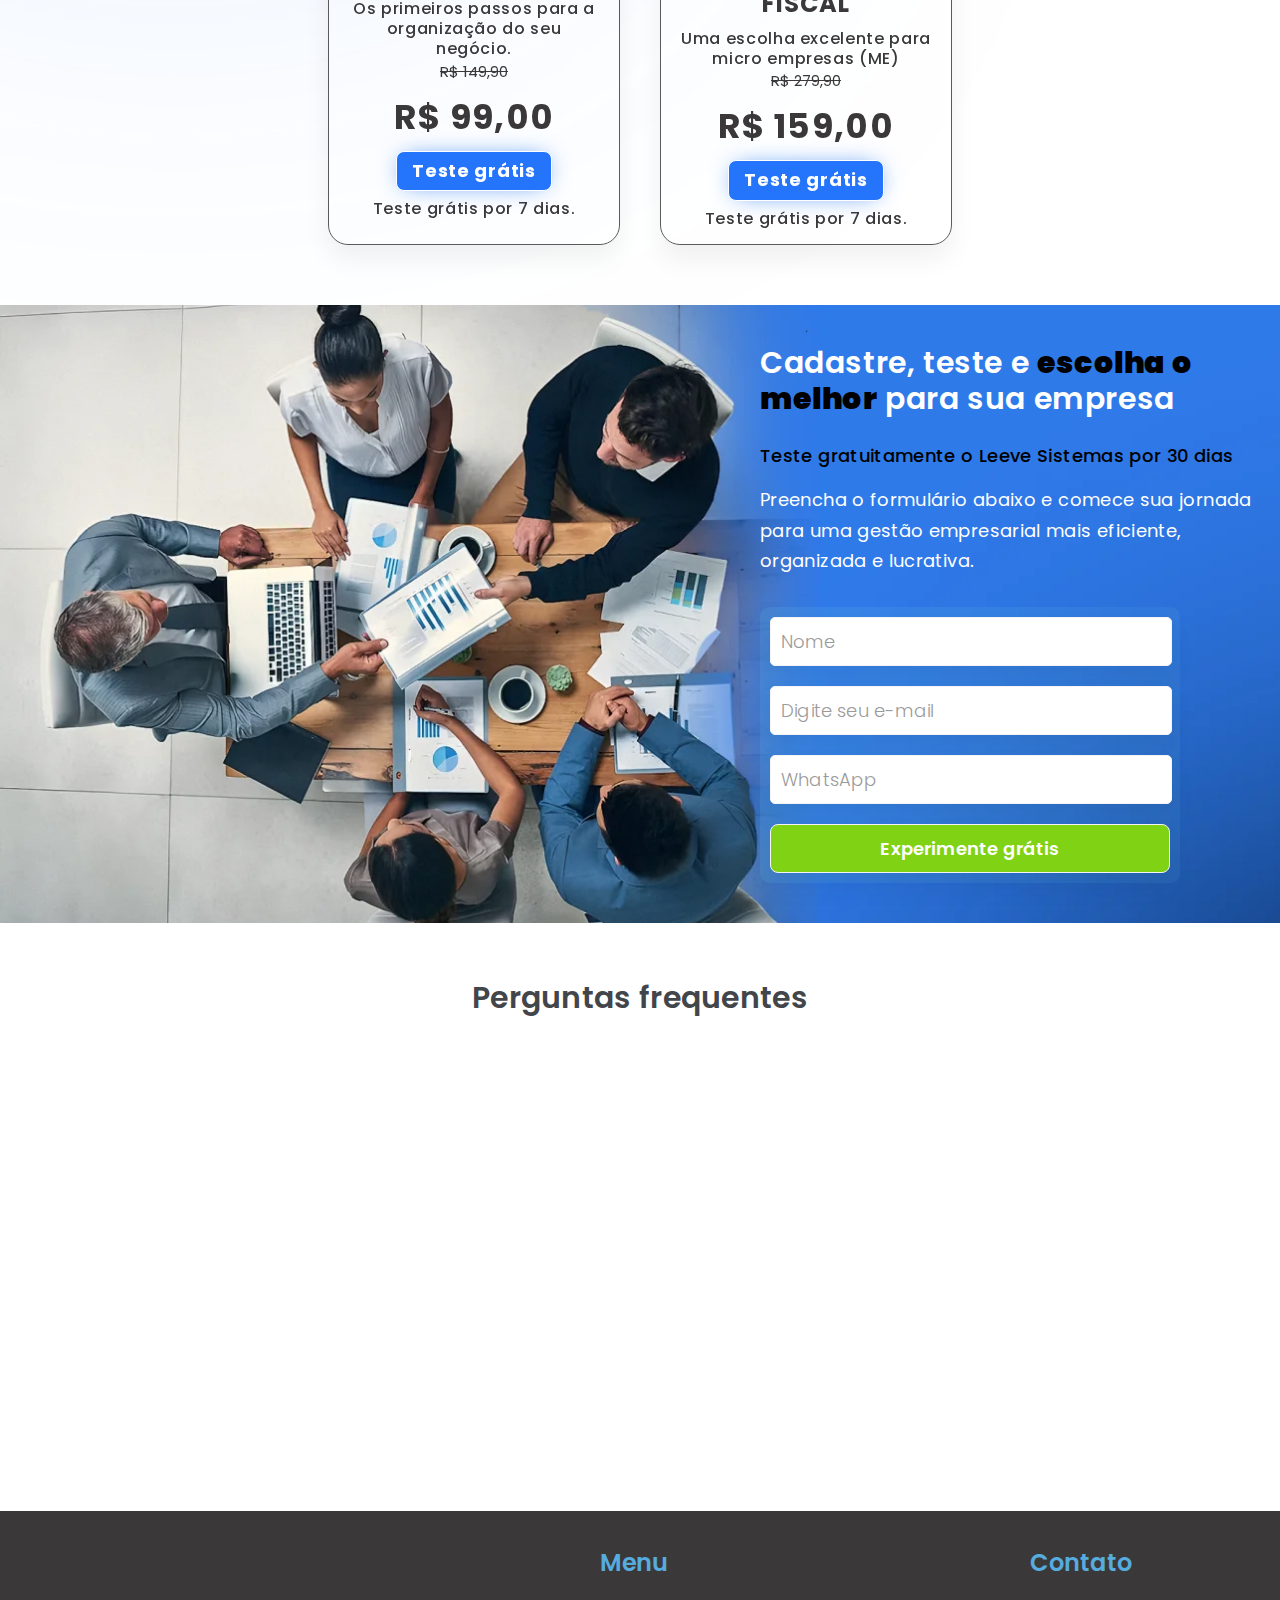
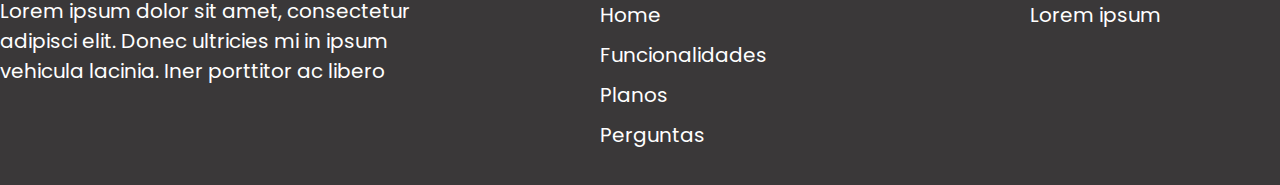
<file: leeve_lp.html>
<!DOCTYPE html>
<html lang="pt-br">

<head>
    <meta charset="UTF-8">
    <meta name="viewport" content="width=device-width, initial-scale=1.0">
    <title>Leeve Sistemas</title>
    <link rel="stylesheet" href="css/style.css">
    <meta name="description"
        content="Simplifique a gestão da sua empresa! Controle tudo em um só lugar, esqueça as planilhas, venha para Leeve Sistemas! Teste gratis!">
    <meta property="og:image" content="https://carlosx559.github.io/leeve_sistemas/img/logo.png">
    <meta property="og:image:type" content="image/png">
    <link rel="apple-touch-icon" sizes="72x72" href="favicon/apple-touch-icon.png">
    <link rel="icon" type="image/png" sizes="32x32" href="favicon/favicon-32x32.png">
    <link rel="icon" type="image/png" sizes="16x16" href="favicon/favicon-16x16.png">
    <link rel="manifest" href="favicon/site.webmanifest">
    <link rel="mask-icon" href="favicon/safari-pinned-tab.svg" color="#5bbad5">
    <meta name="msapplication-TileColor" content="#da532c">
    <meta name="theme-color" content="#ffffff">
</head>

<body>



    <section id="home_lp">
        <header>
            <div class="menu_mobile">

                <a href="leeve_lp.html">
                    <img src="img/logo_leeve_sistemas.svg" alt="">
                </a>

                <svg class="menu_open" width="64" height="30" viewBox="0 0 64 30" fill="none"
                    xmlns="http://www.w3.org/2000/svg">
                    <rect width="64" height="2" rx="1" fill="#0C4DA2" />
                    <rect y="14" width="42.9589" height="2" rx="1" fill="#0C4DA2" />
                    <rect y="28" width="56.9863" height="2" rx="1" fill="#0C4DA2" />
                </svg>

            </div>

            <div class="container_menu" id="container_menu">
                <div class="container_menu_int">
                    <div class="area_menu">

                        <svg class="close" width="33" height="32" viewBox="0 0 33 32" fill="none"
                            xmlns="http://www.w3.org/2000/svg">
                            <rect x="0.583984" y="30.4811" width="42.9589" height="2" rx="1"
                                transform="rotate(-45 0.583984 30.4811)" fill="#0C4DA2" />
                            <rect x="30.9604" y="31.8955" width="42.9589" height="2" rx="1"
                                transform="rotate(-135 30.9604 31.8955)" fill="#0C4DA2" />
                        </svg>


                        <a href="leeve_lp.html">
                            <img class="logo_desktop" src="img/logo_leeve_sistemas.svg" alt="" width="142" height="47">
                        </a>

                        <nav>
                            <ul>
                                <li>
                                    <a href="#home_lp">
                                        Home
                                    </a>
                                </li>
                                <li>
                                    <a href="#funcionalidades">
                                        Funcionalidades
                                    </a>
                                </li>
                                <li>
                                    <a href="#planos">
                                        Planos
                                    </a>
                                </li>
                                <li>
                                    <a href="#perguntas">
                                        Perguntas
                                    </a>
                                </li>
                                <li>
                                    <a href="https://app.moviva.com.br/login.xhtml" target="_blank">
                                        <div class="btn_menu btn_scale">
                                            <h2>
                                                Login
                                            </h2>
                                        </div>
                                    </a>
                                </li>
                                <!--<li>
                                    <a href="#">
                                        Contato
                                    </a>
                                </li>-->
                            </ul>
                        </nav>

                    </div>
                </div>
            </div>
        </header>

        <div class="area_whatsapp">
            <a href="https://api.whatsapp.com/send?phone=556696847219&text=Quero%20saber%20mais%20sobre%20a%20Leeve%20Sistemas!"
                target="_blank">
                <img class="animation" src="img/whatsapp.svg" alt="" width="68" height="68">
            </a>
        </div>

        <div class="container_home_lp">
            <div class="container_home_int">
                <div class="area_home">
                    <div class="area_texts_home">
                        <div class="title_home_lp">
                            <h2>
                                Sistema de <b>gestão</b> é com
                                a <b>Leeve Sistemas</b>
                            </h2>
                        </div>
                        <div class="sub_title_home_lp">
                            <p>
                                Deixe para trás as limitações e complicações das planilhas tradicionais. Com o Leeve
                                Sistemas, você tem uma solução 100% online, multiplataforma e adaptada para a realidade
                                das pequenas empresas.
                            </p>
                        </div>
                        <form action="#" method="POST" id="email_home_lp">
                            <input class="email" type="email" name="email" placeholder="Digite seu e-mail" required>
                            <input class="enviar" type="submit" value="Experimente grátis">
                        </form>
                    </div>

                </div>

            </div>
        </div>

    </section>

    <div class="container_icones">
        <div class="container_icones_int">
            <div class="area_icones">
                <div class="icones_home">
                    <div class="icones_home_int">
                        <svg width="51" height="36" viewBox="0 0 51 36" fill="none" xmlns="http://www.w3.org/2000/svg">
                            <path
                                d="M11.475 3.85714H34.425V20.5714C34.425 22.7009 32.7117 24.4286 30.6 24.4286H15.3C13.1883 24.4286 11.475 22.7009 11.475 20.5714V3.85714ZM10.2 0C8.78953 0 7.65 1.14911 7.65 2.57143V20.5714C7.65 24.8304 11.0766 28.2857 15.3 28.2857H30.6C34.8234 28.2857 38.25 24.8304 38.25 20.5714H40.8C46.4339 20.5714 51 15.967 51 10.2857C51 4.60446 46.4339 0 40.8 0H35.7H10.2ZM40.8 16.7143H38.25V3.85714H40.8C44.3222 3.85714 47.175 6.73393 47.175 10.2857C47.175 13.8375 44.3222 16.7143 40.8 16.7143ZM1.9125 32.1429C0.852656 32.1429 0 33.0027 0 34.0714C0 35.1402 0.852656 36 1.9125 36H43.9875C45.0473 36 45.9 35.1402 45.9 34.0714C45.9 33.0027 45.0473 32.1429 43.9875 32.1429H1.9125Z"
                                fill="#42454A" />
                        </svg>

                        <div class="title_icones_home">
                            <h2>
                                Cafeterias
                            </h2>
                        </div>
                    </div>
                </div>
                <div class="icones_home">
                    <div class="icones_home_int">
                        <svg width="46" height="36" viewBox="0 0 46 36" fill="none" xmlns="http://www.w3.org/2000/svg">
                            <path
                                d="M15.1944 6.41953C15.8844 2.7 19.1906 0 23.0575 0C27.4706 0 31.05 3.50156 31.05 7.81875V8.02266C31.05 10.5891 29.7922 13.0008 27.6719 14.5125L26.0044 15.7008L43.9156 27.5414C45.2166 28.3992 46 29.8406 46 31.3734C46 33.9258 43.8797 36 41.2706 36H4.72937C2.12031 36 0 33.9258 0 31.3734C0 29.8336 0.783437 28.3992 2.08437 27.5414L22.0081 14.3648L25.645 11.7773C26.8741 10.9055 27.6 9.50625 27.6 8.01562V7.81172C27.6 5.36484 25.5659 3.375 23.0575 3.375C20.8581 3.375 18.9822 4.90781 18.5869 7.02422L18.3713 8.17734C18.1987 9.09141 17.3003 9.70312 16.3659 9.53438C15.4316 9.36563 14.8062 8.48672 14.9787 7.57266L15.1944 6.41953ZM23 17.7891L4.01062 30.3398C3.65844 30.5719 3.45 30.9586 3.45 31.3734C3.45 32.0625 4.025 32.625 4.72937 32.625H41.2706C41.975 32.625 42.55 32.0625 42.55 31.3734C42.55 30.9586 42.3416 30.5719 41.9894 30.3398L23 17.7891Z"
                                fill="#42454A" />
                        </svg>

                        <div class="title_icones_home">
                            <h2>
                                Loja de roupas
                            </h2>
                        </div>
                    </div>
                </div>
                <div class="icones_home">
                    <div class="icones_home_int">
                        <svg width="46" height="36" viewBox="0 0 46 36" fill="none" xmlns="http://www.w3.org/2000/svg">
                            <path
                                d="M0 13.0641C0 12.6141 0.115 12.1711 0.337812 11.7773L5.9225 1.75781C6.52625 0.675 7.68344 0 8.94844 0H37.0516C38.3166 0 39.4737 0.675 40.0775 1.75781L45.6622 11.7703C45.885 12.1641 46 12.607 46 13.057C46 14.5406 44.7709 15.743 43.2544 15.743H41.4V34.3125C41.4 35.2477 40.6309 36 39.675 36C38.7191 36 37.95 35.2477 37.95 34.3125V15.75H27.6V33.1875C27.6 34.7414 26.3134 36 24.725 36H7.475C5.88656 36 4.6 34.7414 4.6 33.1875V15.75H2.74562C1.22906 15.75 0 14.5477 0 13.0641ZM8.05 15.75V22.5H24.15V15.75H8.05ZM37.0516 3.375H8.94844L3.93156 12.375H42.0684L37.0516 3.375ZM8.05 32.625H24.15V25.875H8.05V32.625Z"
                                fill="#42454A" />
                        </svg>

                        <div class="title_icones_home">
                            <h2>
                                Mercados
                            </h2>
                        </div>
                    </div>
                </div>
                <div class="icones_home">
                    <div class="icones_home_int">
                        <svg width="54" height="36" viewBox="0 0 54 36" fill="none" xmlns="http://www.w3.org/2000/svg">
                            <path
                                d="M6 0C2.69063 0 0 2.69063 0 6V11.6344C0 12.5906 0.6 13.4344 1.5 13.7531C3.25313 14.3719 4.5 16.0406 4.5 18C4.5 19.9594 3.25313 21.6281 1.5 22.2469C0.6 22.5656 0 23.4187 0 24.3656V30C0 33.3094 2.69063 36 6 36H48C51.3094 36 54 33.3094 54 30V24.3656C54 23.4094 53.4 22.5656 52.5 22.2469C50.7469 21.6281 49.5 19.9594 49.5 18C49.5 16.0406 50.7469 14.3719 52.5 13.7531C53.4 13.4344 54 12.5813 54 11.6344V6C54 2.69063 51.3094 0 48 0H6ZM4.5 6C4.5 5.175 5.175 4.5 6 4.5H48C48.825 4.5 49.5 5.175 49.5 6V10.2094C46.8094 11.7656 45 14.6719 45 18C45 21.3281 46.8094 24.2438 49.5 25.7906V30C49.5 30.825 48.825 31.5 48 31.5H6C5.175 31.5 4.5 30.825 4.5 30V25.7906C7.19063 24.2344 9 21.3281 9 18C9 14.6719 7.19063 11.7562 4.5 10.2094V6ZM37.5 22.5H16.5V13.5H37.5V22.5ZM12 12V24C12 25.6594 13.3406 27 15 27H39C40.6594 27 42 25.6594 42 24V12C42 10.3406 40.6594 9 39 9H15C13.3406 9 12 10.3406 12 12Z"
                                fill="#42454A" />
                        </svg>

                        <div class="title_icones_home">
                            <h2>
                                Eventos
                            </h2>
                        </div>
                    </div>
                </div>
                <div class="icones_home">
                    <div class="icones_home_int">
                        <svg width="36" height="36" viewBox="0 0 36 36" fill="none" xmlns="http://www.w3.org/2000/svg">
                            <path
                                d="M15.4286 3.85714C15.4286 2.83416 15.0222 1.85309 14.2988 1.12973C13.5755 0.406377 12.5944 0 11.5714 0C10.5485 0 9.56737 0.406377 8.84402 1.12973C8.12066 1.85309 7.71429 2.83416 7.71429 3.85714C7.71429 4.88012 8.12066 5.8612 8.84402 6.58455C9.56737 7.30791 10.5485 7.71429 11.5714 7.71429C12.5944 7.71429 13.5755 7.30791 14.2988 6.58455C15.0222 5.8612 15.4286 4.88012 15.4286 3.85714ZM15.3723 15.5973C15.9429 14.6893 16.9312 14.1429 18 14.1429C19.0688 14.1429 20.0652 14.6973 20.6277 15.5973L24.5812 21.9134C25.2804 23.0384 26.2607 23.7455 27.1688 24.1714C28.5991 24.8464 29.5795 26.2929 29.5795 27.9562C29.5795 30.2625 27.7071 32.1348 25.4009 32.1348C24.5089 32.1348 23.6973 31.8616 23.0223 31.3955C21.4473 30.3027 19.5027 29.9813 18.008 29.9813C16.5134 29.9813 14.5687 30.3027 12.9937 31.3955C12.3187 31.8616 11.5071 32.1348 10.6152 32.1348C8.30893 32.1348 6.43661 30.2625 6.43661 27.9562C6.43661 26.2848 7.41696 24.8384 8.84732 24.1714C9.74732 23.7455 10.7277 23.0384 11.4348 21.9134L15.3884 15.5973H15.3723ZM8.14821 19.8723C7.92321 20.2339 7.57768 20.4991 7.2 20.6839C4.46786 21.9696 2.57143 24.742 2.57143 27.9643C2.57143 32.4 6.17143 36 10.6071 36C12.3107 36 13.8857 35.4696 15.1795 34.5696C16.5777 33.6054 19.4223 33.6054 20.8125 34.5696C22.1143 35.4696 23.6893 36 25.3929 36C29.8286 36 33.4286 32.4 33.4286 27.9643C33.4286 24.742 31.5321 21.9696 28.8 20.6839C28.4143 20.5071 28.0768 20.2339 27.8518 19.8723L23.9062 13.5562C22.6286 11.5232 20.4027 10.2857 18 10.2857C15.5973 10.2857 13.3714 11.5232 12.1018 13.5562L8.14821 19.8723ZM24.4286 7.71429C25.4515 7.71429 26.4326 7.30791 27.156 6.58455C27.8793 5.8612 28.2857 4.88012 28.2857 3.85714C28.2857 2.83416 27.8793 1.85309 27.156 1.12973C26.4326 0.406377 25.4515 0 24.4286 0C23.4056 0 22.4245 0.406377 21.7012 1.12973C20.9778 1.85309 20.5714 2.83416 20.5714 3.85714C20.5714 4.88012 20.9778 5.8612 21.7012 6.58455C22.4245 7.30791 23.4056 7.71429 24.4286 7.71429ZM36 12.8571C36 12.3506 35.9002 11.849 35.7064 11.3811C35.5126 10.9131 35.2284 10.4879 34.8703 10.1297C34.5121 9.77156 34.0869 9.48745 33.6189 9.29361C33.151 9.09977 32.6494 9 32.1429 9C31.6363 9 31.1348 9.09977 30.6668 9.29361C30.1988 9.48745 29.7736 9.77156 29.4154 10.1297C29.0573 10.4879 28.7732 10.9131 28.5793 11.3811C28.3855 11.849 28.2857 12.3506 28.2857 12.8571C28.2857 13.3637 28.3855 13.8652 28.5793 14.3332C28.7732 14.8012 29.0573 15.2264 29.4154 15.5846C29.7736 15.9427 30.1988 16.2268 30.6668 16.4207C31.1348 16.6145 31.6363 16.7143 32.1429 16.7143C32.6494 16.7143 33.151 16.6145 33.6189 16.4207C34.0869 16.2268 34.5121 15.9427 34.8703 15.5846C35.2284 15.2264 35.5126 14.8012 35.7064 14.3332C35.9002 13.8652 36 13.3637 36 12.8571ZM3.85714 16.7143C4.88012 16.7143 5.8612 16.3079 6.58455 15.5846C7.30791 14.8612 7.71429 13.8801 7.71429 12.8571C7.71429 11.8342 7.30791 10.8531 6.58455 10.1297C5.8612 9.40638 4.88012 9 3.85714 9C2.83416 9 1.85309 9.40638 1.12973 10.1297C0.406376 10.8531 0 11.8342 0 12.8571C0 13.8801 0.406376 14.8612 1.12973 15.5846C1.85309 16.3079 2.83416 16.7143 3.85714 16.7143Z"
                                fill="#42454A" />
                        </svg>

                        <div class="title_icones_home">
                            <h2>
                                Pet shop
                            </h2>
                        </div>
                    </div>
                </div>

                <div class="icones_home">
                    <div class="icones_home_int">
                        <svg width="28" height="36" viewBox="0 0 28 36" fill="none" xmlns="http://www.w3.org/2000/svg">
                            <path
                                d="M4.66667 3.375C4.025 3.375 3.5 3.88125 3.5 4.5V31.5C3.5 32.1188 4.025 32.625 4.66667 32.625H10.5V28.125C10.5 26.2617 12.0677 24.75 14 24.75C15.9323 24.75 17.5 26.2617 17.5 28.125V32.625H23.3333C23.975 32.625 24.5 32.1188 24.5 31.5V4.5C24.5 3.88125 23.975 3.375 23.3333 3.375H4.66667ZM0 4.5C0 2.01797 2.09271 0 4.66667 0H23.3333C25.9073 0 28 2.01797 28 4.5V31.5C28 33.982 25.9073 36 23.3333 36H4.66667C2.09271 36 0 33.982 0 31.5V4.5ZM6.41667 7.3125C6.41667 6.69375 6.94167 6.1875 7.58333 6.1875H11.0833C11.725 6.1875 12.25 6.69375 12.25 7.3125V10.6875C12.25 11.3062 11.725 11.8125 11.0833 11.8125H7.58333C6.94167 11.8125 6.41667 11.3062 6.41667 10.6875V7.3125ZM16.9167 6.1875H20.4167C21.0583 6.1875 21.5833 6.69375 21.5833 7.3125V10.6875C21.5833 11.3062 21.0583 11.8125 20.4167 11.8125H16.9167C16.275 11.8125 15.75 11.3062 15.75 10.6875V7.3125C15.75 6.69375 16.275 6.1875 16.9167 6.1875ZM6.41667 16.3125C6.41667 15.6938 6.94167 15.1875 7.58333 15.1875H11.0833C11.725 15.1875 12.25 15.6938 12.25 16.3125V19.6875C12.25 20.3062 11.725 20.8125 11.0833 20.8125H7.58333C6.94167 20.8125 6.41667 20.3062 6.41667 19.6875V16.3125ZM16.9167 15.1875H20.4167C21.0583 15.1875 21.5833 15.6938 21.5833 16.3125V19.6875C21.5833 20.3062 21.0583 20.8125 20.4167 20.8125H16.9167C16.275 20.8125 15.75 20.3062 15.75 19.6875V16.3125C15.75 15.6938 16.275 15.1875 16.9167 15.1875Z"
                                fill="#42454A" />
                        </svg>

                        <div class="title_icones_home">
                            <h2>
                                Agências
                            </h2>
                        </div>
                    </div>
                </div>
            </div>

        </div>
    </div>


    <div class="container_compativel" id="funcionalidades">
        <div class="container_compativel_int">

            <div class="box_blur_1"></div>
            <div class="box_blur_2"></div>

            <div class="area_compativel_total">
                <div class="area_compativel_2_lp">

                    <div class="area_texts_compativel_lp">
                        <div class="title_compativel color-1" data-animation="left">
                            <h2>
                                Controle Total na Nuvem
                            </h2>
                        </div>

                        <div class="area_info_compativel">
                            <div class="area_info_compativel_int" data-animation="left">
                                <img src="img/check.svg" alt="" width="26" height="26">

                                <div class="info_compativel">
                                    <p>
                                        Gerencie suas finanças de qualquer lugar
                                    </p>
                                </div>
                            </div>

                            <div class="area_info_compativel_int" data-animation="left">
                                <img src="img/check.svg" alt="" width="26" height="26">

                                <div class="info_compativel">
                                    <p>
                                        Visualize suas operações em tempo real
                                    </p>
                                </div>
                            </div>
                        </div>
                        <a href="https://api.whatsapp.com/send?phone=556696847219&text=Quero%20saber%20mais%20sobre%20a%20Leeve%20Sistemas!"
                            target="_blank" data-animation="left">
                            <div class="btn_lead_lp">
                                <h2>Teste grátis</h2>
                            </div>
                        </a>
                    </div>

                    <img class="sistemas_solucoes" src="img/dispositivos_moveis.webp" alt="" width="574" height="377"
                        loading="lazy" data-animation="right">

                </div>

                <div class="area_compativel_lp">
                    <img class="sistemas_solucoes" src="img/solucoes.webp" alt="" width="694" height="476"
                        loading="lazy" data-animation="left">
                    <div class="area_texts_compativel_lp">
                        <div class="title_compativel  color-1" data-animation="right">
                            <h2>
                                Simplicidade e eficiência
                            </h2>
                        </div>
                        <div class="area_info_compativel">
                            <div class="area_info_compativel_int" data-animation="right">
                                <img src="img/check.svg" alt="" width="26" height="26">

                                <div class="info_compativel">
                                    <p>
                                        Elimine planilhas complexas
                                    </p>
                                </div>
                            </div>

                            <div class="area_info_compativel_int" data-animation="right">
                                <img src="img/check.svg" alt="" width="26" height="26">

                                <div class="info_compativel">
                                    <p>
                                        Economize tempo com uma interface intuitiva
                                    </p>
                                </div>
                            </div>
                        </div>

                        <a href="https://api.whatsapp.com/send?phone=556696847219&text=Quero%20saber%20mais%20sobre%20a%20Leeve%20Sistemas!"
                            target="_blank" data-animation="right">
                            <div class="btn_lead_lp">
                                <h2>Teste grátis</h2>
                            </div>
                        </a>
                    </div>

                </div>

                <div class="area_compativel_2_lp">

                    <div class="area_texts_compativel_lp">
                        <div class="title_compativel color-1" data-animation="left">
                            <h2>
                                Tomada de Decisão Informada
                            </h2>
                        </div>
                        <div class="area_info_compativel">
                            <div class="area_info_compativel_int" data-animation="left">
                                <img src="img/check.svg" alt="" width="26" height="26">

                                <div class="info_compativel">
                                    <p>
                                        Acesse relatórios detalhados em segundos
                                    </p>
                                </div>
                            </div>

                            <div class="area_info_compativel_int" data-animation="left">
                                <img src="img/check.svg" alt="" width="26" height="26">

                                <div class="info_compativel">
                                    <p>
                                        Obtenha insights para direcionar seu negócio
                                    </p>
                                </div>
                            </div>
                        </div>

                        <a href="https://api.whatsapp.com/send?phone=556696847219&text=Quero%20saber%20mais%20sobre%20a%20Leeve%20Sistemas!"
                            target="_blank" data-animation="left">
                            <div class="btn_lead_lp">
                                <h2>Teste grátis</h2>
                            </div>
                        </a>
                    </div>

                    <img class="sistemas_solucoes" src="img/gestao.webp" alt="" width="631" height="447" loading="lazy"
                        data-animation="right">
                </div>

                <div class="area_compativel_lp">
                    <img class="sistemas_sucesso" src="img/sucesso.webp" alt="" width="443" height="565" loading="lazy"
                        data-animation="left">
                    <div class="area_texts_compativel_lp">
                        <div class="title_compativel color-1" data-animation="right">
                            <h2>
                                Sucesso comprovado
                            </h2>
                        </div>
                        <div class="area_info_compativel">
                            <div class="area_info_compativel_int" data-animation="right">
                                <img src="img/check.svg" alt="" width="26" height="26">
                                <div class="info_compativel">
                                    <p>
                                        Depoimentos de clientes reais que tiveram sucesso com o Leeve Sistemas.
                                    </p>
                                </div>
                            </div>
                        </div>

                        <a href="https://api.whatsapp.com/send?phone=556696847219&text=Quero%20saber%20mais%20sobre%20a%20Leeve%20Sistemas!"
                            target="_blank" data-animation="right">
                            <div class="btn_lead_lp">
                                <h2>Teste grátis</h2>
                            </div>
                        </a>
                    </div>


                </div>

            </div>
        </div>
    </div>


    <div class="container_planos" id="planos">
        <div class="container_planos_int">

            <div class="title_planos_container color-1">
                <h2>
                    Temos o <b>plano perfeito</b><br>
                    para o seu <b>negócio</b> e para o seu <b>bolso</b>!
                </h2>
            </div>

            <div class="area_tempo_planos">
                <div class="plano_anual selected bg_color">
                    <h2>
                        Anual
                    </h2>
                </div>
                <!--<div class="plano_anual">
                    <h2>
                        Trimestral
                    </h2>
                </div>-->
                <div class="plano_anual">
                    <h2>
                        Mensal
                    </h2>
                </div>
            </div>

            <div class="area_planos">
                <div class="card_planos cards_bg">
                    <div class="card_planos_int">

                        <div class="area_text_planos">
                            <div class="title_planos">
                                <h2 class="color-texts">
                                    Leeve fácil
                                </h2>
                            </div>
                            <div class="sub_title_planos">
                                <p class="color-texts">
                                    Os primeiros passos para a organização do seu negócio.
                                </p>
                            </div>
                        </div>

                        <div class="area_precos_planos">
                            <div class="preco_del">
                                <del class="color-texts">R$ 149,90</del>
                            </div>
                            <div class="preco_plano">
                                <h2 class="color-texts">
                                    R$ 99,00
                                </h2>
                            </div>

                            <div class="area_btn_planos">
                                <a href="https://app.leevesistemas.com.br/#/inscricao?return=emailAqui" target="_blank">
                                    <div class="btn_planos">
                                        <h2>
                                            Teste grátis
                                        </h2>
                                    </div>
                                </a>
                            </div>
                            <div class="sub_title_planos">
                                <p class="color-texts">
                                    Teste grátis por 7 dias.
                                </p>
                            </div>
                        </div>

                    </div>
                </div>

                <div class="card_planos cards_bg">
                    <div class="card_planos_int">
                        <div class="area_text_planos">
                            <div class="title_planos">
                                <h2 class="color-texts">
                                    Leeve fácil + Fiscal
                                </h2>
                            </div>
                            <div class="sub_title_planos">
                                <p class="color-texts">
                                    Uma escolha excelente para micro empresas (ME)
                                </p>
                            </div>
                        </div>
                        <div class="area_precos_planos">
                            <div class="preco_del">
                                <del class="color-texts">R$ 279,90</del>
                            </div>
                            <div class="preco_plano">
                                <h2 class="color-texts">
                                    R$ 159,00
                                </h2>
                            </div>

                            <div class="area_btn_planos">
                                <a href="https://app.leevesistemas.com.br/#/inscricao?return=emailAqui" target="_blank">
                                    <div class="btn_planos">
                                        <h2>
                                            Teste grátis
                                        </h2>
                                    </div>
                                </a>
                            </div>
                            <div class="sub_title_planos">
                                <p class="color-texts">
                                    Teste grátis por 7 dias.
                                </p>
                            </div>
                        </div>

                    </div>
                </div>

            </div>
        </div>
    </div>


    <div class="container_gratuito">
        <div class="container_gratuito_int">
            <div class="area_gratuito">

                <div class="area_texts_gratuito">
                    <div class="title_gratuito">
                        <h2>
                            Cadastre, teste e <b>escolha o melhor</b> para sua empresa
                        </h2>
                    </div>
                    <div class="area_info_gratuito">
                        <div class="info_gratuito">
                            <p>
                                Teste gratuitamente o Leeve Sistemas por 30 dias
                            </p>
                        </div>
                        <div class="sub_title_gratuito">
                            <p>
                                Preencha o formulário abaixo e comece sua jornada para uma gestão empresarial mais
                                eficiente, organizada e lucrativa.
                            </p>
                        </div>
                    </div>

                    <form action="#" method="POST" id="email_home_lp">
                        <input class="nome" type="text" name="nome" placeholder="Nome" required>
                        <input class="email" type="email" name="email" placeholder="Digite seu e-mail" required>
                        <input class="whatsapp" type="text" name="whats" placeholder="WhatsApp" required>
                        <input class="enviar" type="submit" value="Experimente grátis">
                    </form>


                </div>

            </div>
        </div>
    </div>


    <div class="container_faq" id="perguntas">
        <div class="container_faq_int">
            <div class="title_faq">
                <h2>Perguntas frequentes</h2>
            </div>
            <div class="area_faq">

                <div class="faq_quests" data-animation="down">
                    <div class="quest">
                        <h2>
                            Lorem ipsum dolor sit amet consectetur?
                        </h2>
                        <div class="area_img_faq">
                            <img src="img/+.svg" alt="" width="25" height="25">
                        </div>

                    </div>

                </div>

                <div class="aswer">
                    <h2>
                        Lorem ipsum dolor sit amet, consectetur adipiscing elit, sed do eiusmod tempor
                        incididunt ut labore et dolore magna aliqua. Ut enim ad minim veniam, quis nostru.
                    </h2>
                </div>

                <div class="faq_quests" data-animation="down">
                    <div class="quest">
                        <h2>
                            Lorem ipsum dolor sit amet consectetur?
                        </h2>
                        <div class="area_img_faq">
                            <img src="img/+.svg" alt="" width="25" height="25">
                        </div>
                    </div>

                </div>

                <div class="aswer">
                    <h2>
                        Lorem ipsum dolor sit amet, consectetur adipiscing elit, sed do eiusmod tempor
                        incididunt ut labore et dolore magna aliqua. Ut enim ad minim veniam, quis nostru.
                    </h2>
                </div>

                <div class="faq_quests" data-animation="down">
                    <div class="quest">
                        <h2>
                            Lorem ipsum dolor sit amet consectetur?
                        </h2>
                        <div class="area_img_faq">
                            <img src="img/+.svg" alt="" width="25" height="25">
                        </div>
                    </div>

                </div>

                <div class="aswer">
                    <h2>
                        Lorem ipsum dolor sit amet, consectetur adipiscing elit, sed do eiusmod tempor
                        incididunt ut labore et dolore magna aliqua. Ut enim ad minim veniam, quis nostrud.
                    </h2>
                </div>

                <div class="faq_quests" data-animation="down">
                    <div class="quest">
                        <h2>
                            Lorem ipsum dolor sit amet consectetur?
                        </h2>
                        <div class="area_img_faq">
                            <img src="img/+.svg" alt="" width="25" height="25">
                        </div>
                    </div>

                </div>
                <div class="aswer">
                    <h2>
                        Lorem ipsum dolor sit amet, consectetur adipiscing elit, sed do eiusmod tempor
                        incididunt ut labore et dolore magna aliqua. Ut enim ad minim veniam, quis nostrud.
                    </h2>
                </div>

            </div>

        </div>
    </div>

    <footer>
        <div class="container_footer">
            <div class="container_footer_int">
                <div class="area_footer">
                    <div class="area_logo_footer">
                        <a href="leeve_lp.html">
                            <img class="logo_footer" src="img/logo_leeve_sistemas_footer.svg" alt="" loading="lazy"
                                width="231" height="66">
                        </a>

                        <div class="sub_title_footer">
                            <p>
                                Lorem ipsum dolor sit amet, consectetur adipisci elit. Donec ultricies mi in ipsum
                                vehicula lacinia. Iner porttitor ac libero
                            </p>
                        </div>
                    </div>

                    <div class="area_infos_footer">
                        <div class="title_info_footer">
                            <h2>
                                Menu
                            </h2>
                        </div>

                        <div class="infos_footer">
                            <a href="#home">
                                Home
                            </a>
                            <a href="#funcionalidades">
                                Funcionalidades
                            </a>
                            <a href="#planos">
                                Planos
                            </a>
                            <a href="#perguntas">
                                Perguntas
                            </a>
                        </div>

                    </div>

                    <div class="area_infos_footer">
                        <div class="title_info_footer">
                            <h2>
                                Contato
                            </h2>
                        </div>

                        <div class="infos_footer">
                            <div class="info_footer">
                                <p>
                                    Lorem ipsum
                                </p>
                            </div>

                        </div>

                    </div>

                </div>
            </div>
        </div>
    </footer>


    <script defer src="js/script.js"></script>

</body>

</html>
</file>
<file: css/style.css>
@import url('https://fonts.googleapis.com/css2?family=Poppins:wght@300;400;500;600;700&display=swap');

* {
    font-family: 'Poppins';
}

:root {
    --font-titles: 42px;
    --font-sub-titles: 18px;
    --text-color-1: #3A3839;
    --text-color-2: #2575FC;
    --text-color-3: #FFFFFF;
    --text-color-4: #393939;
    --bg-color-1: #F4F4F4;
    --bg-color-2: #2575FC;
}

html {
    scroll-behavior: smooth;
}

body {
    margin: 0px;
    padding: 0px;
    overscroll-behavior-y: none;
    transition-duration: 400ms;
    transition-property: color, background-color;
    transition-timing-function: ease-out;
}


.animation {
    animation: pulsar 1.5s infinite;
}

@keyframes pulsar {
    0% {
        transform: scale();
    }

    70% {
        transform: scale();
        box-shadow: 0 0 0 50px rgba(69, 152, 27, 0);
    }

    100% {
        transform: scale();
        box-shadow: 0 0 0 0 rgba(69, 152, 27, 0);
    }
}

.area_whatsapp {
    display: flex;
    position: fixed;
    bottom: 20px;
    right: 20px;
    z-index: 1;
}

.area_whatsapp a {
    height: 68px;
}

.area_whatsapp img {
    width: 100%;
    max-width: 68px;
    height: 68px;
    transition: background, padding 400ms ease-in-out;
    box-shadow: 0 0 0 0 #03BF65;
    border-radius: 200px;
}

.area_whatsapp img:hover {
    animation: pulsar;
}

.color-1 h2 {
    transition-duration: 400ms;
    transition-property: color;
    transition-timing-function: ease-out;
}

.color-2 p {
    transition-duration: 400ms;
    transition-property: color;
    transition-timing-function: ease-out;
}

.color-texts {
    transition-duration: 400ms;
    transition-property: color;
    transition-timing-function: ease-out;
}

a {
    max-width: max-content;
    text-decoration: none;
}

h1,
h2,
p {
    margin: 0px;
}

[data-animation] {
    opacity: 0;
    transition: all 200ms ease-in;
}

[data-delay-1] {
    transition-delay: 200ms;
}

[data-delay-2] {
    transition-delay: 300ms;
}

[data-delay-3] {
    transition-delay: 400ms;
}

[data-delay-4] {
    transition-delay: 500ms;
}

[data-animation="down"] {
    transform: translate3d(0, 20px, 0);
}

[data-animation="left"] {
    transform: translate3d(-20px, 0, 0);
}

[data-animation="right"] {
    transform: translate3d(20px, 0, 0);
}

[data-animation].animate {
    opacity: 1;
    transform: translate3d(0px, 0px, 0px);
}


/*Menu*/

header {
    width: 100%;
    position: relative;
    z-index: 1;
}

.menu_open {
    display: none;
}

.close {
    display: none;
}

.menu_mobile {
    display: none;
}

.container_menu {
    display: flex;
    justify-content: center;
    width: 100%;
    position: fixed;
    background: rgba(201, 234, 254, 0.8);
    backdrop-filter: blur(10px);
}

.container_menu_int {
    display: flex;
    justify-content: center;
    align-items: center;
    width: 100%;
    max-width: 1280px;
}

.area_menu {
    display: flex;
    align-items: center;
    justify-content: space-between;
    width: 100%;
    padding: 10px 0px 10px 0px;
}

.area_menu a {
    display: flex;
}

nav {
    width: 100%;
    max-width: max-content;
}

nav ul {
    display: flex;
    align-items: center;
    gap: 40px;
    padding: 0px;
    margin: 0px;
    width: 100%;
    max-width: max-content;
}

nav ul li {
    list-style: none;
}

nav ul li a {
    color: #222;
    font-size: 16px;
    font-style: normal;
    font-weight: 600;
    line-height: 100%;
}

.btn_menu {
    border-radius: 8px;
    border: 0.5px solid #F4F4F4;
    background: #2575FC;
    box-shadow: 0px 0px 25px -8px rgba(44, 124, 236, 1);
    padding: 8px 15px;
    transition: all ease 200ms;
    transform: scale3d(1, 1, 1);
}

.btn_menu h2 {
    color: #FEFEFE;
    font-size: var(--font-sub-titles);
    font-weight: 600;
    letter-spacing: 0.18px;
    text-rendering: optimizeLegibility;
}

.btn_menu:hover {
    transform: scale3d(1.06, 1.06, 1.06);
}

/*Home*/

#home {
    background: linear-gradient(180deg, rgba(201, 234, 254, 1) -13.82%, rgba(241, 241, 241, 0.00) 90.71%);
}

#home_lp {
    background-image: url(../img/bg_home_lp.webp);
    background-position: center;
    background-repeat: no-repeat;
    background-size: cover;
    width: 100%;
    height: 760px;
}

.container_home {
    display: flex;
    justify-content: center;
    width: 100%;
    height: 100%;
    padding: 100px 0px 40px 0px;
}

.container_home_lp {
    display: flex;
    justify-content: center;
    width: 100%;
    height: 100%;
}

.container_home_int {
    display: flex;
    justify-content: center;
    align-items: center;
    flex-direction: column;
    gap: 40px;
    width: 100%;
    max-width: 1280px;
    height: 100%;
}

.area_home {
    display: flex;
    align-items: center;
    justify-content: space-between;
    gap: 0px;
    width: 100%;
}

.area_texts_home {
    display: flex;
    flex-direction: column;
    justify-content: center;
    gap: 20px;
    width: 100%;
    max-width: 540px;
}

.title_home h2 {
    color: #222;
    font-size: var(--font-titles);
    font-weight: 700;
    line-height: 120%;
    letter-spacing: 0.42px;
}

.title_home h2 b {
    color: #2575FC;
    font-weight: 700;
}

.sub_title_home p {
    color: var(--text-color-4);
    font-size: var(--font-sub-titles);
    font-weight: 400;
    line-height: 144%;
    letter-spacing: 0.18px;
}


.title_home_lp h2 {
    color: #FFFFFF;
    font-size: var(--font-titles);
    font-weight: 500;
    line-height: 120%;
    letter-spacing: 0.42px;
}

.title_home_lp h2 b {
    color: #2575FC;
    font-weight: 700;
}

.sub_title_home_lp p {
    color: #FFFFFF;
    font-size: var(--font-sub-titles);
    font-weight: 400;
    line-height: 144%;
    letter-spacing: 0.18px;
}

.home_bg {
    max-width: max-content;
    width: 100%;
}

#email_home {
    display: flex;
    gap: 20px;
    border-radius: 10px;
    background: linear-gradient(98deg, rgba(86, 172, 222, 0.30) -75.86%, rgba(71, 171, 228, 0.00) 219.5%);
    padding: 10px;
    max-width: max-content;
}


#email_home_lp {
    display: flex;
    flex-direction: column;
    gap: 20px;
    border-radius: 10px;
    background: linear-gradient(98deg, rgba(86, 172, 222, 0.30) -75.86%, rgba(71, 171, 228, 0.00) 219.5%);
    padding: 10px;
    max-width: 400px;
}


.email,
.nome,
.whatsapp {
    border-radius: 5px;
    border: 0.661px solid #F4F4F4;
    background: #FFF;
    box-shadow: 0px 13.21117px 26.42234px 0px rgba(0, 0, 0, 0.06);
    padding: 10px 10px;
    outline: none;
    width: 100%;
    max-width: 380px;
    color: #9a9a9a;
    font-size: var(--font-sub-titles);
    font-weight: 300;
    letter-spacing: 0.18px;
}

.email::placeholder,
.nome::placeholder,
.whatsapp::placeholder {
    color: #9a9a9a;
    font-size: var(--font-sub-titles);
    font-weight: 300;
    letter-spacing: 0.18px;
}

.enviar {
    border-radius: 8px;
    border: 0.661px solid #F4F4F4;
    background: #7FD214;
    box-shadow: 0px 13.21117px 26.42234px 0px rgba(0, 0, 0, 0.06);
    padding: 10px 20px;
    color: #FEFEFE;
    font-size: var(--font-sub-titles);
    font-weight: 600;
    letter-spacing: 0.18px;
    cursor: pointer;
}

.container_icones {
    display: flex;
    justify-content: center;
    width: 100%;
}

.container_icones_int {
    display: flex;
    justify-content: center;
    align-items: center;
    width: 100%;
    max-width: 1280px;
}

.area_icones {
    display: flex;
    align-items: center;
    justify-content: space-between;
    flex-wrap: wrap;
    gap: 20px;
    width: 100%;
    max-width: 1280px;
    padding: 40px 0px 0px 0px;
}

.icones_home {
    border-radius: 6px;
    border: 0.661px solid #F4F4F4;
    background: #FFF;
    box-shadow: 0px 13.21117px 26.42234px 0px rgba(0, 0, 0, 0.06);
    width: 180px;
    height: 130px;
    transition: all ease 200ms;
}

.icones_home:hover {
    background: #2575FC;
}

.icones_home:hover>.icones_home_int svg path {
    fill: #FFFFFF;
}

.icones_home:hover>.icones_home_int .title_icones_home h2 {
    color: #FFFFFF;
}

.icones_home_int {
    display: flex;
    justify-content: center;
    align-items: center;
    flex-direction: column;
    gap: 10px;
    height: 100%;
}

.title_icones_home h2 {
    color: #42454A;
    text-align: center;
    font-size: 14px;
    font-weight: 500;
    line-height: 130%;
}

/*Controle*/
.container_controle {
    display: flex;
    justify-content: center;
    width: 100%;
    padding: 40px 0px 0px 0px;
}

.container_controle_int {
    display: flex;
    justify-content: center;
    align-items: center;
    background: rgba(11, 42, 52, 0.03);
    width: 100%;
}

.area_controle {
    display: flex;
    align-items: center;
    justify-content: center;
    gap: 0px;
    width: 100%;
    height: 100%;
}

.area_texts_controle {
    display: flex;
    flex-direction: column;
    gap: 20px;
    width: 100%;
    max-width: 580px;
}

@keyframes texts_animations {
    0% {
        translate: -40vh 0;
        opacity: 0;
    }

    100% {
        translate: 0 0;
        opacity: 1;
    }
}

@keyframes img_animations {
    0% {
        translate: 0 80vh;
        opacity: 0;
    }

    100% {
        translate: 0 0;
        opacity: 1;
    }
}

.title_controle h2 {
    color: var(--text-color-1);
    font-size: 34px;
    font-weight: 700;
    line-height: 120%;
    letter-spacing: 0.42px;
}

/*
.animation_texts {
    animation: texts_animations 1ms ease-in-out;
    animation-timeline: view();
    animation-range: cover 0% cover 30%;
}*/

.title_controle h2 b {
    color: #2575FC;
    font-weight: 700;
}

.sub_title_controle p {
    color: var(--text-color-4);
    font-size: var(--font-sub-titles);
    font-weight: 300;
    line-height: 144%;
    letter-spacing: 0.18px;
}

.info_controle p {
    color: var(--text-color-4);
    font-size: var(--font-sub-titles);
    font-weight: 500;
    line-height: 144%;
    letter-spacing: 0.18px;
}

.controle {
    max-width: max-content;
    width: 100%;
    height: auto;
    margin-left: -100px;
    z-index: -1;
    position: relative;
    /*animation: img_animations 1ms ease-in-out;
    animation-timeline: view();
    animation-range: cover 0% cover 60%;*/
}

.btn_lead {
    border-radius: 8px;
    border: 0.5px solid #F4F4F4;
    background: #2575FC;
    box-shadow: 0px 0px 25px -8px rgba(44, 124, 236, 1);
    padding: 8px 15px;
    transition: all ease 200ms;
    transform: scale3d(1, 1, 1);
}

.btn_lead:hover {
    transform: scale3d(1.06, 1.06, 1.06);
}

.btn_lead h2 {
    color: #FEFEFE;
    font-size: var(--font-sub-titles);
    font-weight: 600;
    letter-spacing: 0.18px;
}

.btn_lead_lp {
    border-radius: 8px;
    background: #7FD214;
    box-shadow: 0px 13.21117px 26.42234px 0px rgba(0, 0, 0, 0.06);
    padding: 8px 15px;
    transition: all ease 200ms;
    transform: scale3d(1, 1, 1);
}

.btn_lead_lp:hover {
    transform: scale3d(1.06, 1.06, 1.06);
}

.btn_lead_lp h2 {
    color: #FEFEFE;
    font-size: var(--font-sub-titles);
    font-weight: 600;
    letter-spacing: 0.18px;
}

/*
.area_box_controle {
    display: flex;
    width: 100%;
    max-width: 900px;
    height: 100%;
    position: relative;
}

.box_controle {
    position: absolute;
    width: 420px;
    height: 260px;
    top: 0px;
    left: 0px;
    background: #F5F5F5;
    box-shadow: 28px 100px 60px rgba(0, 0, 0, 0.01);
    border-radius: 15px;
    transform: matrix(0.87, 0.5, -0.87, 0.5, 0, 0);
}

.box_controle_2 {
    position: absolute;
    width: 420px;
    height: 260px;
    top: -144px;
    left: 233px;
    background: #F5F5F5;
    box-shadow: 28px 100px 60px rgba(0, 0, 0, 0.01);
    border-radius: 15px;
    transform: matrix(0.87, 0.5, -0.87, 0.5, 0, 0);
}*/

/*Cards*/
.container_cards {
    display: flex;
    justify-content: center;
    width: 100%;
    padding: 70px 0px 40px 0px;
}

.container_cards_int {
    display: flex;
    justify-content: center;
    align-items: center;
    flex-direction: column;
    gap: 40px;
    width: 100%;
    max-width: 1280px;
}

.title_cards h2 {
    color: var(--text-color-1);
    font-size: 34px;
    font-weight: 700;
    line-height: 100%;
    letter-spacing: 0.6px;
}

.area_cards {
    display: flex;
    justify-content: center;
    align-items: center;
    flex-wrap: wrap;
    gap: 40px;
}

@keyframes cards_animations {
    0% {
        translate: 0 40vh;
        opacity: 0;
    }

    100% {
        translate: 0 0;
        opacity: 1;
    }
}

@keyframes cards_animations2 {
    0% {
        translate: 0 60vh;
        opacity: 0;
    }

    100% {
        translate: 0 0;
        opacity: 1;
    }
}

@keyframes cards_animations3 {
    0% {
        translate: 0 80vh;
        opacity: 0;
    }

    100% {
        translate: 0 0;
        opacity: 1;
    }
}

/*
.cards_bg1 {
    animation: cards_animations 1ms ease-in-out;
    animation-timeline: scroll();
    animation-range: cover 0% cover 40%;
}

.cards_bg2 {
    animation: cards_animations2 1ms ease-in-out;
    animation-timeline: scroll();
    animation-range: cover 0% cover 40%;
}

.cards_bg3 {
    animation: cards_animations3 1ms ease-in-out;
    animation-timeline: scroll();
    animation-range: cover 0% cover 40%;
}*/

.cards_section {
    border-radius: 8px;
    border: 0.6px solid #F4F4F4;
    /*background-color: var(--bg-color-2);*/
    box-shadow: 0px 13px 26px 0px rgba(0, 0, 0, 0.06);
    max-width: 358px;
    height: 290px;
    width: 100%;
    padding: 40px 20px;
    position: relative;
    z-index: 0;
}

/*
.cards_section:hover {
    transform: scale3d(1.1, 1.1, 1.1);
}*/

/*
.cards_section:hover>.cards_section_int .title_cards_section h2 {
    color: var(--text-color-2);
}

.cards_section:hover>.cards_section_int .sub_title_cards_section p {
    color: var(--text-color-2);
}

.cards_section:hover>.cards_section_int svg path {
    fill: var(--text-color-2);
}*/

.cards_section_int {
    display: flex;
    justify-content: center;
    align-items: center;
    flex-direction: column;
    text-align: center;
    gap: 20px;
    width: 100%;
    max-width: max-content;
}

.cards_section_int svg path {
    fill: #2575FC;
}

.title_cards_section h2 {
    color: var(--text-color-1);
    font-size: 22px;
    font-weight: 600;
    line-height: 100%;
    letter-spacing: 0.36px;
}

.sub_title_cards_section p {
    color: var(--text-color-1);
    font-size: 18px;
    font-style: normal;
    font-weight: 500;
    line-height: 174%;
    letter-spacing: 0.36px;
}


/*Compativel*/

.container_compativel {
    display: flex;
    justify-content: center;
    width: 100%;
    padding: 40px 0px 40px 0px;
}

.container_compativel_int {
    display: flex;
    justify-content: center;
    align-items: center;
    width: 100%;
    max-width: 1280px;
    position: relative;
}

.box_blur_1 {
    position: absolute;
    border-radius: 400px;
    background: #2575FC;
    filter: blur(350px);
    width: 350px;
    height: 350px;
    right: 0px;
    top: -12px;
    z-index: -1;
}

.box_blur_2 {
    position: absolute;
    border-radius: 400px;
    background: #2575FC;
    filter: blur(350px);
    width: 350px;
    height: 350px;
    left: 0px;
    bottom: 0px;
    z-index: -1;
}

.area_compativel_total {
    display: flex;
    flex-direction: column;
    width: 100%;
    gap: 60px;
}

.area_compativel {
    display: flex;
    justify-content: center;
    align-items: center;
    row-gap: 40px;
    column-gap: 40px;
    width: 100%;
}

.area_compativel_2 {
    display: flex;
    justify-content: center;
    align-items: center;
    row-gap: 40px;
    column-gap: 40px;
    width: 100%;
}

.area_compativel_lp {
    display: flex;
    justify-content: center;
    align-items: center;
    row-gap: 40px;
    column-gap: 60px;
    width: 100%;
}

.area_compativel_2_lp {
    display: flex;
    justify-content: center;
    align-items: center;
    row-gap: 40px;
    column-gap: 60px;
    width: 100%;
}

.sistemas_solucoes {
    max-width: 580px;
    width: 100%;
    height: auto;
    border-radius: 15px;
}

.sistemas_sucesso {
    max-width: max-content;
    width: 100%;
    height: auto;
}

.area_texts_compativel {
    display: flex;
    flex-direction: column;
    gap: 20px;
    width: 100%;
    max-width: 600px;
}

.area_texts_compativel_lp {
    display: flex;
    flex-direction: column;
    gap: 20px;
    width: 100%;
    max-width: max-content;
}

.title_compativel h2 {
    color: var(--text-color-1);
    font-size: 30px;
    font-weight: 700;
    line-height: 120%;
    letter-spacing: 0.6px;
}

.title_compativel h2 b {
    color: var(--text-color-2);
    font-weight: 700;
}

.sub_title_compativel p {
    color: var(--text-color-4);
    font-size: var(--font-sub-titles);
    font-weight: 300;
    line-height: 174%;
    letter-spacing: 0.36px;
}

.sub_title_compativel p b {
    font-weight: 500;
}

.area_info_compativel {
    display: flex;
    flex-direction: column;
    gap: 10px;
}

.area_info_compativel_int {
    display: flex;
    align-items: flex-start;
    gap: 10px;
    max-width: 520px;
}

.area_info_compativel_int img {
    margin-top: 5px;
}


.info_compativel p {
    color: #595959;
    font-size: var(--font-sub-titles);
    font-weight: 400;
    line-height: 174%;
    letter-spacing: 0.36px;
}

/*planos*/
.container_planos {
    display: flex;
    justify-content: center;
    width: 100%;
    padding: 0px 0px 60px 0px;
}

.container_planos_int {
    display: flex;
    justify-content: center;
    align-items: center;
    flex-direction: column;
    gap: 30px;
    width: 100%;
    max-width: 1300px;
}

.title_planos_container h2 {
    color: var(--text-color-1);
    font-size: var(--font-titles);
    font-weight: 500;
    line-height: 120%;
    letter-spacing: 0.42px;
    text-align: center;
}

.title_planos_container h2 b {
    color: var(--text-color-2);
    font-weight: 700;
}

.area_tempo_planos {
    display: flex;
    align-items: center;
    justify-content: center;
    gap: 40px;
    border-radius: 38px;
    background: #F9F9F9;
    box-shadow: 12px -3px 25px -7px rgba(0, 0, 0, 0.25) inset;
    width: 100%;
    max-width: 300px;
    height: 40px;
    padding: 10px 0px;
}

.plano_anual {
    max-width: max-content;
    width: 100%;
    padding: 5px 20px;
    border-radius: 20px;
    background-color: #2575FC;
    cursor: pointer;
    transition: all ease 200ms;
}

.plano_anual.selected {
    transform: scale3d(1.1, 1.1, 1.1);
    background-color: #07c307;
}

.plano_anual:hover {
    transform: scale3d(1.1, 1.1, 1.1);
}

.plano_anual h2 {
    font-weight: var(--font-weight-700);
    font-size: 16px;
    text-align: center;
    letter-spacing: 0.04em;
    color: var(--text-color-3);
    margin: 0px;
}

.area_planos {
    display: flex;
    align-items: center;
    flex-wrap: wrap;
    justify-content: center;
    row-gap: 20px;
    column-gap: 40px;
    width: 100%;
    margin-top: 10px;
}

.card_planos {
    display: flex;
    justify-content: center;
    align-items: center;
    width: 100%;
    max-width: 250px;
    height: 260px;
    padding: 30px 20px;
    border: 1px solid #5a5a5a;
    /*background:  var(--bg-color-2);*/
    box-shadow: 0px 13.21117px 26.42234px 0px rgba(0, 0, 0, 0.06);
    border-radius: 20px;
    transition: all ease 200ms;
    transform: scale3d(1, 1, 1);
}

.card_planos:hover {
    transform: scale3d(1.1, 1.1, 1.1);
}

.card_planos_int {
    display: flex;
    flex-direction: column;
    align-items: center;
    justify-content: space-between;
    height: 250px;
}

.area_text_planos {
    display: flex;
    flex-direction: column;
    gap: 10px;
}

.title_planos h2 {
    font-weight: 700;
    font-size: 24px;
    line-height: 124%;
    text-align: center;
    letter-spacing: 0.04em;
    text-transform: uppercase;
    color: var(--text-color-1);
    margin: 0px;
}

.sub_title_planos p {
    font-weight: 500;
    font-size: 16px;
    line-height: 124%;
    text-align: center;
    letter-spacing: 0.04em;
    color: var(--text-color-1);
    margin: 0px;
}

.area_precos_planos {
    display: flex;
    flex-direction: column;
    align-items: center;
    gap: 8px;
}

.preco_del del {
    color: var(--text-color-1);
    font-size: 15px;
}

.preco_plano h2 {
    font-weight: 700;
    font-size: 34px;
    text-align: center;
    letter-spacing: 0.04em;
    color: var(--text-color-1);
    margin: 0px;
}

.area_btn_planos {
    display: flex;
    justify-content: center;
    align-items: center;
    width: 100%;

}

.btn_planos {
    border-radius: 8px;
    border: 0.5px solid var(--text-color-3);
    background: #2575FC;
    box-shadow: 0px 0px 25px -8px rgba(44, 124, 236, 1);
    padding: 8px 15px;
    transition: all ease 200ms;
    transform: scale3d(1, 1, 1);
    transition: all ease 200ms;
}

.btn_planos:hover {
    transform: scale3d(1.08, 1.08, 1.08);
}

.btn_planos img {
    max-width: 25px;
    width: 100%;
}

.btn_planos h2 {
    font-weight: 700;
    font-size: 18px;
    line-height: 124%;
    text-align: center;
    letter-spacing: 0.04em;
    color: var(--text-color-3);
    margin: 0px;
}

/*Container gratuito*/

.container_gratuito {
    display: flex;
    justify-content: center;
    width: 100%;
    background-image: url(../img/bg_teste_gratuito.webp);
    background-repeat: no-repeat;
    background-size: cover;
}

.container_gratuito_int {
    display: flex;
    justify-content: center;
    align-items: center;
    padding: 40px 0px;
    width: 100%;
    max-width: 1280px;
}

.area_gratuito {
    display: flex;
    justify-content: flex-end;
    width: 100%;
}

.area_texts_gratuito {
    display: flex;
    flex-direction: column;
    gap: 30px;
    width: 100%;
    max-width: 520px;
}

.title_gratuito h2 {
    color: #FFF;
    font-size: 30px;
    font-weight: 600;
    line-height: 120%;
    letter-spacing: 0.6px;
}

.title_gratuito h2 b {
    color: #000;
}

.area_info_gratuito {
    display: flex;
    flex-direction: column;
    gap: 20px;
}

.info_gratuito p {
    color: #000;
    font-size: var(--font-sub-titles);
    font-style: normal;
    font-weight: 500;
    line-height: 100%;
    letter-spacing: 0.36px;
}

.sub_title_gratuito p {
    color: #FFF;
    font-size: var(--font-sub-titles);
    font-style: normal;
    font-weight: 400;
    line-height: 170%;
    letter-spacing: 0.36px;
}

/*Faq*/
.container_faq {
    display: flex;
    justify-content: center;
    width: 100%;
    padding: 60px 0px 60px 0px;
}

.container_faq_int {
    display: flex;
    justify-content: center;
    align-items: center;
    flex-direction: column;
    gap: 40px;
    width: 100%;
    max-width: 1280px;
}

.area_faq {
    display: flex;
    flex-direction: column;
    width: 100%;
    max-width: 1150px;
    gap: 10px;
}

.title_faq h2 {
    color: #42454A;
    font-size: 30px;
    font-weight: 600;
    line-height: 100%;
    letter-spacing: 0.3px;
}

.faq_quests {
    display: flex;
    flex-direction: column;
    align-items: center;
    border-radius: 30px;
    border: 0.661px solid #F4F4F4;
    background: #FFF;
    box-shadow: 0px 13.21117px 26.42234px 0px rgba(0, 0, 0, 0.12);
    padding: 20px 25px 20px 25px;
    cursor: pointer;
}

.faq_quests h2 {
    color: #595959;
    font-size: var(--font-sub-titles);
    font-weight: 600;
    line-height: 174%;
    letter-spacing: 0.36px;
}

.quest {
    display: flex;
    justify-content: space-between;
    align-items: center;
    width: 100%;
    gap: 20px;
    cursor: pointer;
}

.area_img_faq {
    display: flex;
    justify-content: center;
    align-items: center;
    background: #2575FC;
    width: 20px;
    height: 20px;
    border-radius: 100px;
    padding: 10px;
}

.area_img_faq img {
    width: 100%;
    max-width: max-content;
    height: auto;
}

.quest h2 {
    color: #595959;
    font-size: 22px;
    font-weight: 600;
    line-height: 174%;
    letter-spacing: 0.36px;
}

.close_faq {
    opacity: 1 !important;
}

.aswer {
    max-height: 0px;
    opacity: 0;
    transition: all ease-in-out 400ms;
    transform: scaleY(0.2);
    transform-origin: top;
    background: #FFFFFF;
    box-shadow: 0px 13.21117px 26.42234px 0px rgba(0, 0, 0, 0.12);
    border-radius: 0px 0px 36px 36px;
    position: relative;
    z-index: -1;
}

.aswer.open {
    margin: -20px 0px 20px 0px;
    padding: 25px 25px 20px 25px;
}

.aswer h2 {
    color: #595959;
    font-size: var(--font-sub-titles);
    font-weight: 600;
    line-height: 150%;
    letter-spacing: 0.36px;
}

.open {
    display: flex;
    height: fit-content;
    max-height: 100% !important;
    transition: all ease-in-out 400ms;
    opacity: 1;
    transform: scaleY(1);
}


/*Container notebook*/
.container_notebook {
    display: flex;
    justify-content: center;
    width: 100%;
    padding: 60px 0px 60px 0px;
}

.container_notebook_int {
    display: flex;
    justify-content: center;
    align-items: center;
    width: 100%;
    max-width: 1280px;
    border-radius: 23px;
    background: radial-gradient(140% 80% at -30% 60%, rgba(1, 43, 56, 0.80) 0%, rgba(0, 0, 0, 0.00) 100%), radial-gradient(174.87% 58.05% at 11.23% 134.58%, rgba(1, 49, 65, 0.90) 0%, rgba(0, 0, 0, 0.00) 100%), #02A6DC;
}

.area_notebook {
    display: flex;
    justify-content: center;
    align-items: center;
    gap: 40px;
    width: 100%;
}

.notebook_bg {
    margin-top: -80px;
    max-width: 700px;
    height: auto;
    width: 100%;
}

#email_footer {
    display: flex;
    gap: 20px;
    border-radius: 10px;
    background: #FFFFFF;
    padding: 10px;
    max-width: max-content;
}

.email_footer_text {
    border-radius: 5px;
    background: #FFF;
    padding: 10px 10px;
    outline: none;
    width: 100%;
    max-width: 380px;
    color: #9a9a9a;
    font-size: var(--font-sub-titles);
    font-weight: 300;
    letter-spacing: 0.18px;
    outline: none;
    border: none;
}

.area_form_texts {
    display: flex;
    flex-direction: column;
    gap: 40px;
    width: 100%;
    max-width: 440px;
}

.title_notebook_bg h2 {
    color: #FFF;
    font-size: var(--font-titles);
    font-weight: 600;
    line-height: 120%;
    letter-spacing: 0.8px;
    text-align: center;
}

/*Footer*/

footer {
    width: 100%;
    background: #3A3839;
    padding: 40px 0px 40px 0px;
}

.container_footer {
    display: flex;
    justify-content: center;
    width: 100%;
}

.container_footer_int {
    display: flex;
    justify-content: center;
    align-items: center;
    width: 100%;
    max-width: 1280px;
}

.area_footer {
    display: flex;
    justify-content: space-between;
    align-items: flex-start;
    width: 100%;
}

.area_logo_footer {
    display: flex;
    flex-direction: column;
    gap: 20px;
    width: 100%;
    max-width: 420px;
}

.logo_footer {
    max-width: max-content;
    width: 100%;
    height: auto;
}

.sub_title_footer p {
    color: #FFF;
    font-size: 20px;
    font-weight: 400;
}


.area_infos_footer {
    display: flex;
    flex-direction: column;
    gap: 30px;
    width: 100%;
    max-width: 250px;
}

.title_info_footer h2 {
    color: #56ACDE;
    font-size: 24px;
    font-weight: 600;
    line-height: 100%;
}

.infos_footer {
    display: flex;
    flex-direction: column;
    gap: 20px;
}

.infos_footer a {
    color: #FFF;
    font-size: 20px;
    font-weight: 400;
    line-height: 100%;
}

.info_footer p {
    color: #FFF;
    font-size: 20px;
    font-weight: 400;
    line-height: 100%;
}

@media(max-width: 1024px) {

    header {
        position: fixed;
        background: rgba(201, 234, 254, 0.8);
        backdrop-filter: blur(10px);
    }

    .menu_mobile {
        display: flex;
        justify-content: space-between;
        align-items: center;
        max-width: 1280px;
        padding: 10px 20px 10px 20px;

    }

    .container_home {
        padding: 80px 0px 40px 0px;
    }


    @keyframes move {
        0% {
            right: -100%;

        }

        100% {
            right: 0px;
        }

    }

    .menu_open {
        display: flex;
    }

    .menu_open rect {
        fill: #2575FC;
    }

    .close {
        display: flex;
        position: absolute;
        top: 20px;
        left: 20px;
    }

    #container_menu {
        display: none;
        width: 100%;
        height: 100vh;
        opacity: 1;
        background: linear-gradient(180deg, rgba(201, 234, 254, 0.8) -13.82%, rgba(241, 241, 241, 0.8) 90.71%);
        position: fixed;
        top: 0px;
        z-index: 99;
        transition: all ease 400ms;
    }

    .container_menu {
        display: flex;
        justify-content: center;
        width: 100%;
        height: 100%;
    }

    .container_menu_int {
        display: flex;
        justify-content: center;
        align-items: center;
        width: 100%;
    }

    .area_menu {
        flex-direction: column;
        width: 100%;
    }

    .area_close {
        display: flex;
        justify-content: center;
        align-items: center;
        width: 100%;
        position: fixed;
        top: 40px;
    }

    .area_close_int {
        display: flex;
        align-items: center;
        justify-content: space-between;
        width: 100%;
        max-width: 1220px;
    }

    .close {
        cursor: pointer;
        max-width: max-content;
        width: 100%;
    }

    .area_menu nav {
        width: 100%;
    }

    .area_menu nav ul {
        display: flex;
        align-items: center;
        flex-direction: column;
        gap: 25px;
        justify-content: center;
        margin: 0px;
        padding: 0px;
    }

    .logo_desktop {
        display: none;
    }

    nav ul li a {
        font-size: 30px;
    }

    .area_menu nav ul li a {
        color: #2E3033;
        font-size: 28px;
        font-weight: 700;
        line-height: 100%;
        letter-spacing: -1.6px;
    }

    :root {
        --font-titles: 32px;
        --font-sub-titles: 18px;
    }

    .area_home {
        flex-direction: column;
        justify-content: center;
        gap: 40px;
    }

    .area_texts_home {
        max-width: 620px;
    }

    .area_icones {
        justify-content: center;
        padding: 40px 20px 0px 20px;
        width: auto;
    }

    /*Controle*/
    .area_controle {
        flex-direction: column;
        gap: 20px;
        padding: 0px 20px;
    }

    .title_controle h2 {
        font-size: 28px;
    }

    /*Compativel*/
    .area_compativel {
        flex-direction: column;
    }

    .area_texts_compativel_lp {
        max-width: 600px;
    }

    .area_compativel_2 {
        flex-direction: column-reverse;
    }

    .area_compativel_lp {
        flex-direction: column;
    }

    .area_compativel_2_lp {
        flex-direction: column-reverse;
    }

    .area_texts_compativel {
        max-width: 540px;
    }

    .title_compativel h2 {
        font-size: 26px;
    }

    .container_cards {
        padding: 40px 0px 40px 0px;
    }

    .container_gratuito_int {
        background: linear-gradient(180deg, rgba(0, 0, 0, 0.4) -10%, rgba(241, 241, 241, 0.2) 80%);
    }

    .area_gratuito {
        justify-content: center;
    }

    /*Faq*/
    .container_faq {
        padding: 40px 0px 40px 0px;
    }

    .area_faq {
        padding: 0px 20px;
        width: auto;
    }

    /*Planos*/
    .container_planos {
        padding: 0px 0px 40px 0px;
    }

    .preco_plano h2 {
        font-size: 30px;
    }

    .preco_del del {
        font-size: 14px;
    }

    .area_precos_planos {
        gap: 5px;
    }

    .card_planos_int {
        justify-content: flex-start;
        gap: 20px;
    }

    .area_footer {
        padding: 0px 20px;
        flex-direction: column;
        align-items: flex-start;
        gap: 20px;
    }

    .area_infos_footer {
        gap: 20px;
        max-width: 415px;
    }

    .sub_title_footer p {
        font-size: 16px;
    }

    .title_info_footer h2 {
        font-size: 20px;
    }

    .infos_footer a {
        font-size: 16px;
    }

    .info_footer p {
        font-size: 16px;
    }

    .container_notebook {
        padding: 40px 0px 40px 0px;
    }

    .area_notebook {
        flex-direction: column;
        padding: 20px 0px;
    }

    .notebook_bg {
        margin-top: 0px;
    }

    .area_form_texts {
        gap: 20px;
        align-items: center;
    }

    #email_footer {
        flex-direction: column;
        align-items: center;
        width: 100%;
        max-width: calc(100% - 40px);
        gap: 15px;
    }

    .enviar {
        width: 100%;
    }
}


@media(max-width: 480px) {
    :root {
        --font-titles: 28px;
        --font-sub-titles: 16px;
    }

    .area_home {
        padding: 0px 20px;
        width: auto;
    }

    .container_home {
        padding: 100px 0px 0px 0px;
    }

    .area_texts_controle {
        gap: 10px;
    }

    .title_controle h2 {
        font-size: 22px;
    }

    #home_lp {
        height: 600px;
    }

    .area_icones {
        justify-content: center;
        padding: 20px 20px 0px 20px;
        width: auto;
    }

    /*Compativel*/
    .area_compativel_total {
        padding: 0px 20px;
        gap: 40px;
    }

    .title_compativel h2 {
        font-size: 22px;
    }

    .container_planos_int {
        padding: 0px 20px;
    }

    .controle {
        margin-left: 0px;
        z-index: auto;
    }

    /*.animation_texts {
        animation: texts_animations 1ms ease-in-out;
        animation-timeline: view();
        animation-range: cover 0% cover 20%;
    }

    .controle {
        animation-range: cover 0% cover 30%;
    }*/

    .container_controle_int {
        padding: 40px 0px;
    }

    .area_cards {
        padding: 0px 20px;
        gap: 20px;
    }

    .cards_section {
        height: auto;
    }

    .sub_title_cards_section p {
        font-size: 16px;
        line-height: 120%;
    }

    .box_blur_1 {
        width: 350px;
        height: 350px;
    }

    .box_blur_2 {
        width: 350px;
        height: 350px;
    }

    .container_gratuito_int {
        background: linear-gradient(180deg, rgba(0, 0, 0, 0.6) -10%, rgba(241, 241, 241, 0.2) 80%);
    }

    .area_texts_gratuito {
        padding: 0px 20px;
        text-align: center;
        gap: 20px;
    }
    .title_gratuito h2 {
        font-size: 28px;
    }

    .area_info_gratuito {
        gap: 10px;
    }

    .container_faq_int {
        gap: 30px;
    }

    #email_home {
        flex-direction: column;
        align-items: center;
        width: 100%;
        max-width: calc(100% - 20px);
        gap: 15px;
    }

    .email, .nome, .whatsapp {
        max-width: calc(100% - 20px);
    }

    .quest h2 {
        font-size: 20px;
        line-height: 140%;
    }

    .title_faq h2 {
        font-size: 28px;
    }

    .area_img_faq {
        width: 10px;
        height: 10px;
    }

    .area_img_faq img {
        width: 20px;
        height: 20px;
    }

    .enviar {
        width: 100%;
    }

    .icones_home {
        width: 150px;
        height: 120px;
    }

    .area_whatsapp img {
        width: 100%;
        max-width: 60px;
        height: 60px;
    }

    .area_whatsapp a {
        height: 60px;
    }

    .title_cards h2 {
        font-size: 28px;
    }

    .container_notebook {
        padding: 0px 0px 40px 0px;
    }

    .container_notebook_int {
        border-radius: 0px;
    }

    .area_notebook {
        gap: 20px;
    }

    .area_notebook {
        padding: 20px;
    }

    .area_form_texts {
        gap: 20px;
        align-items: center;
        width: auto;
    }

    .cards_bg1 {
        animation-range: cover 0% cover 30%;
    }

    .cards_bg2 {
        animation-range: cover 0% cover 30%;
    }

    .cards_bg3 {
        animation-range: cover 0% cover 30%;
    }

}

@media(max-width: 375px) {
    :root {
        --font-titles: 26px;
        --font-sub-titles: 16px;
    }
}
</file>
